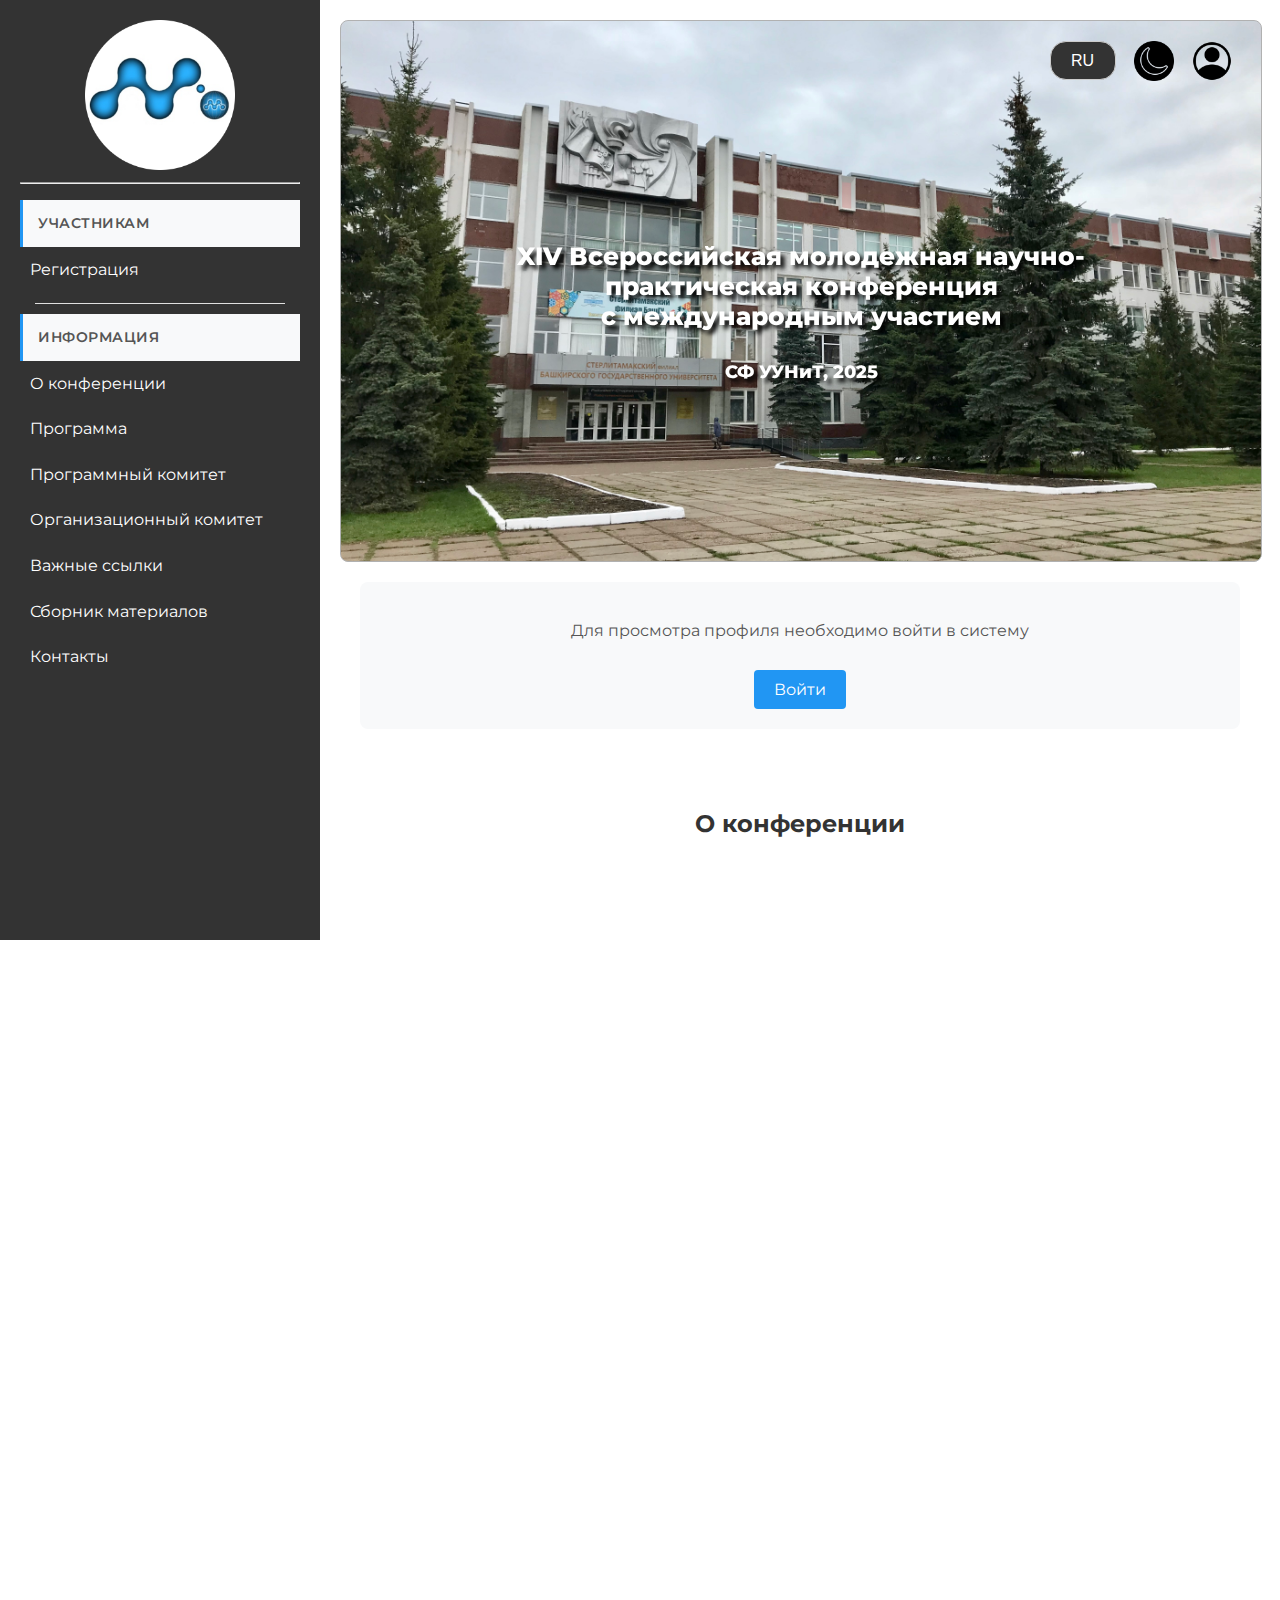
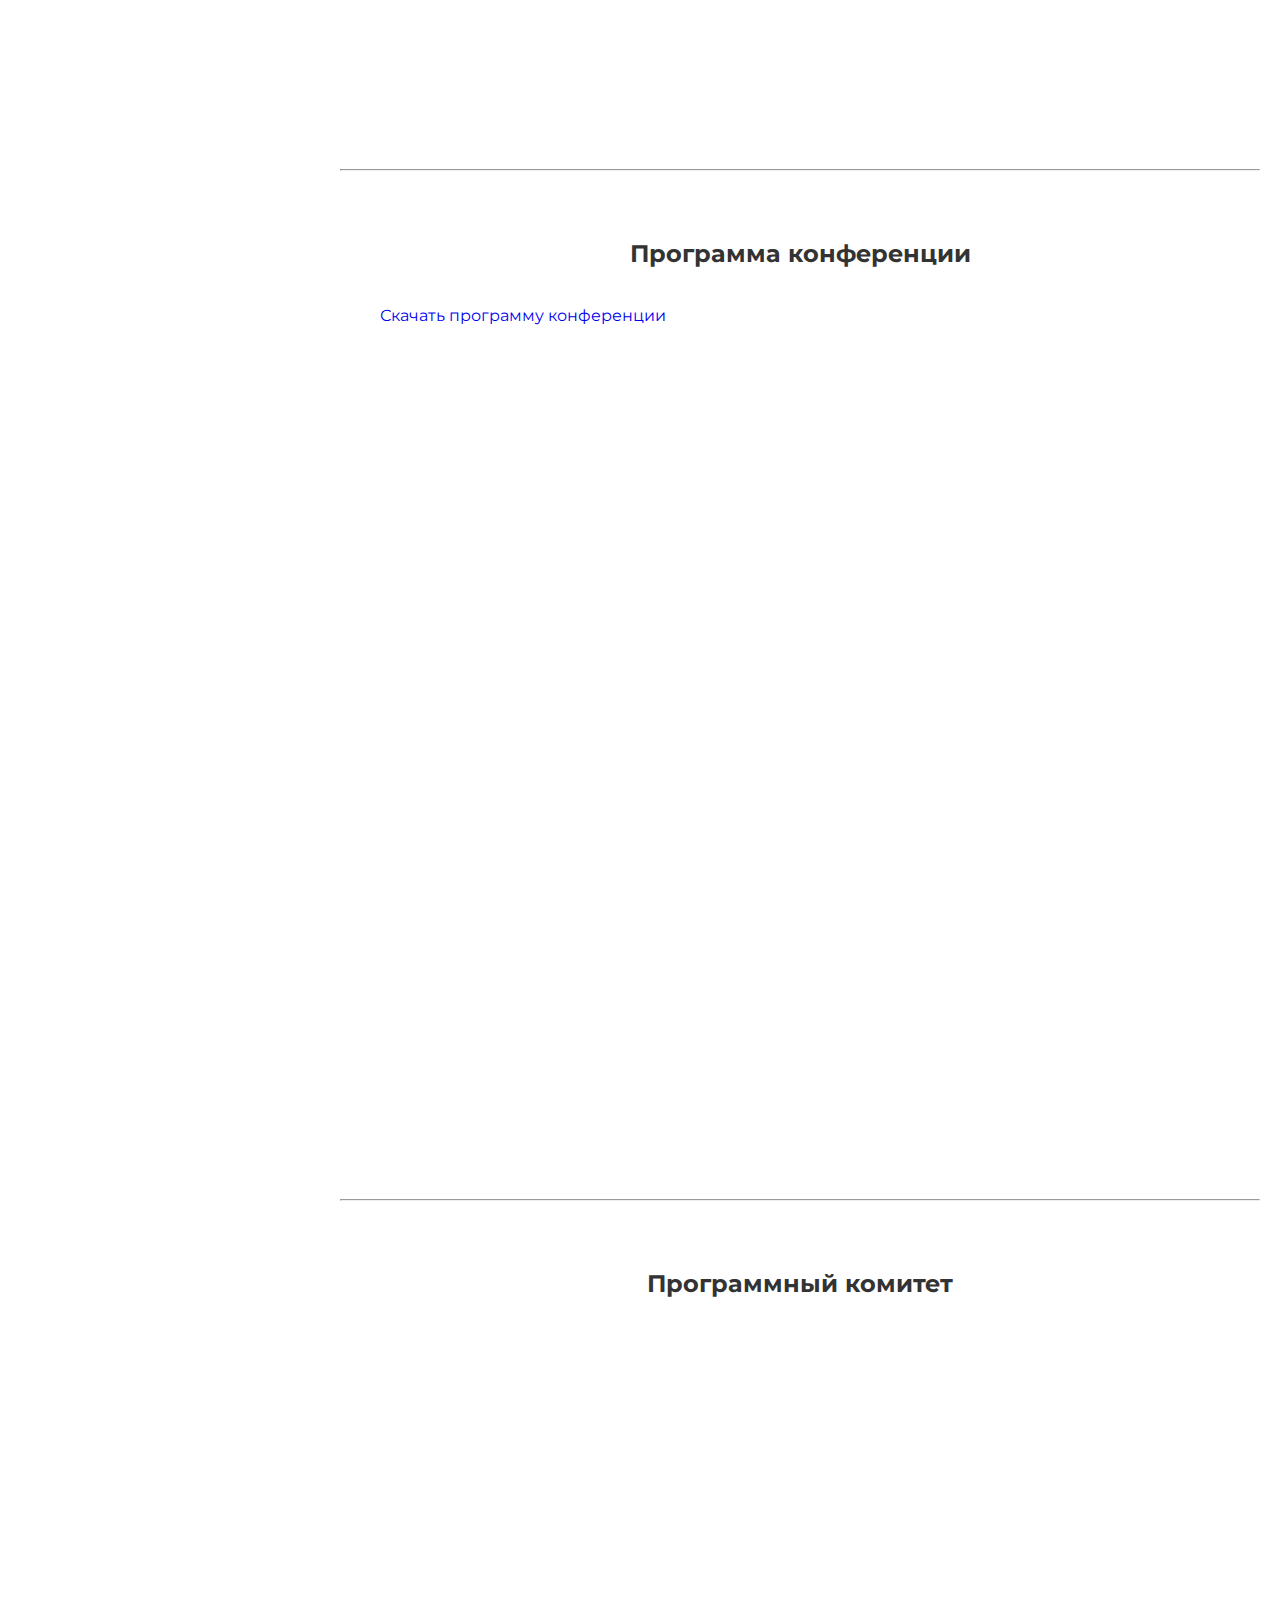
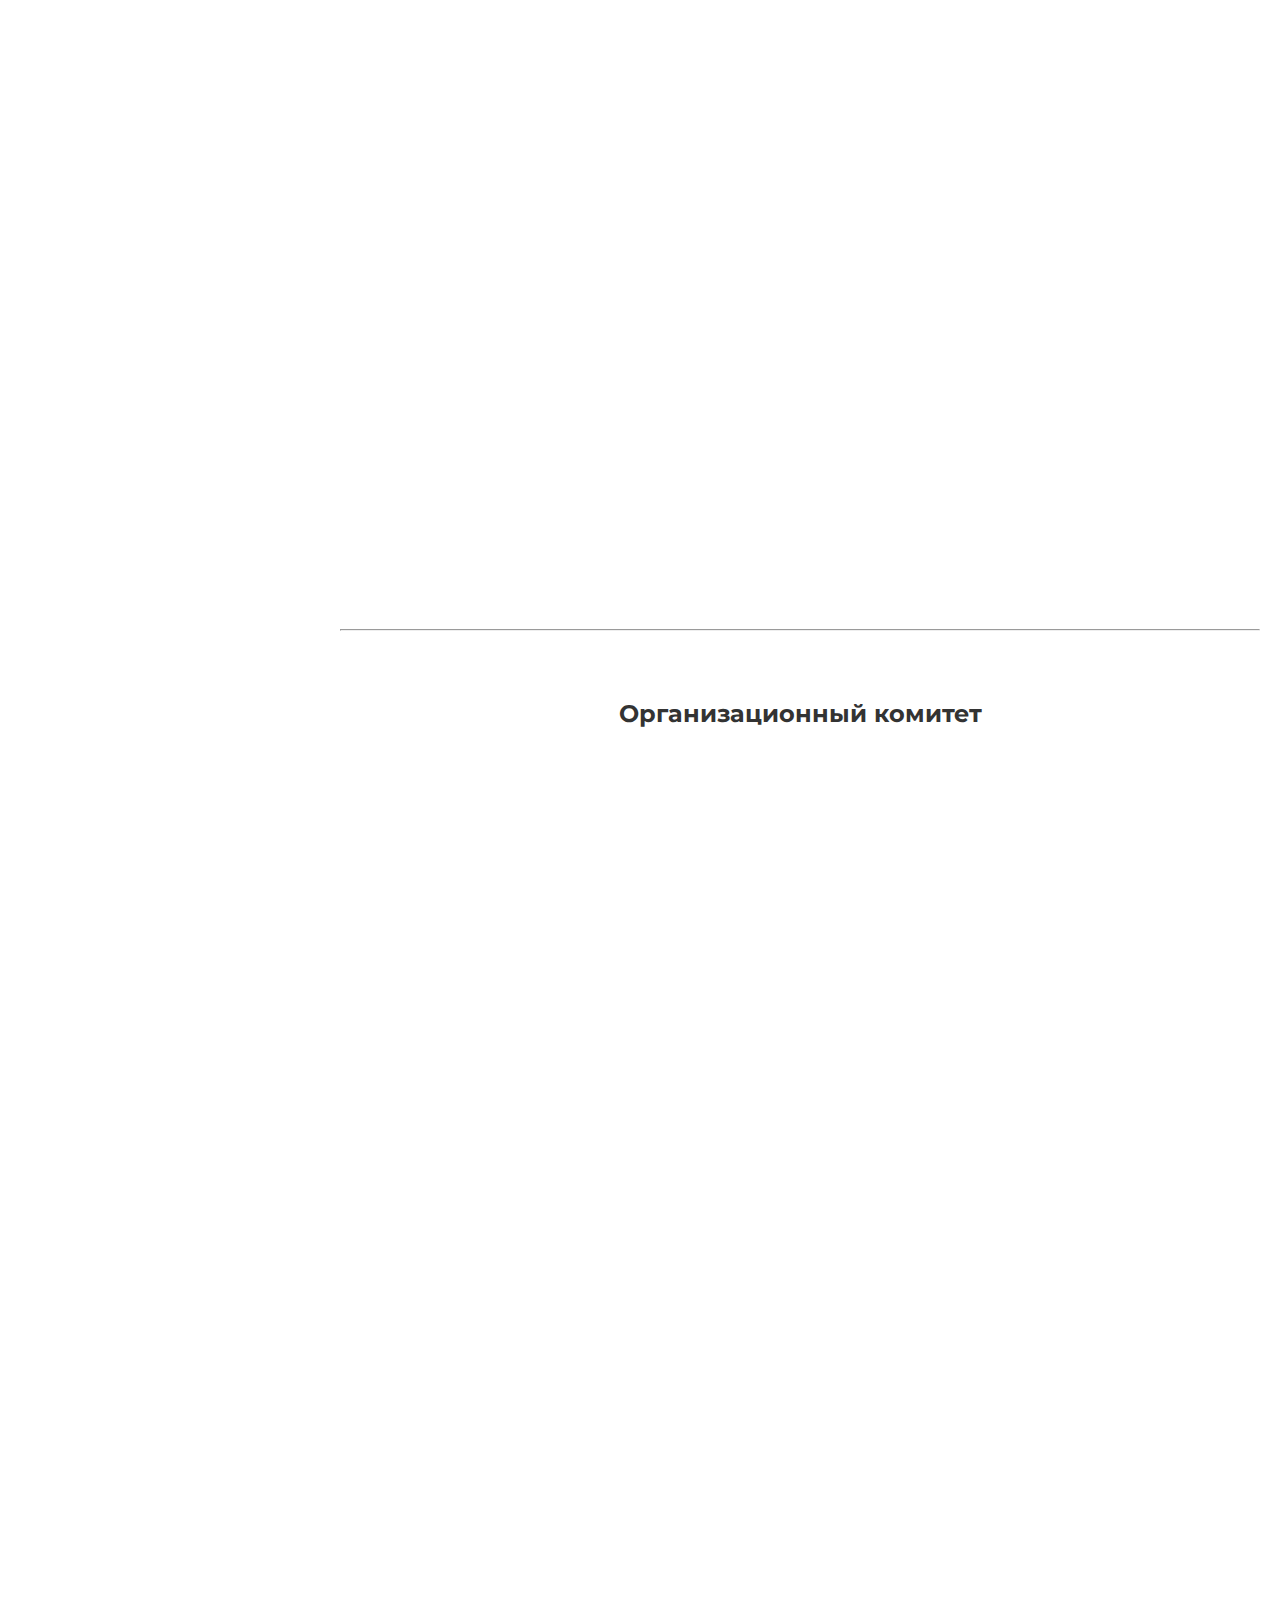
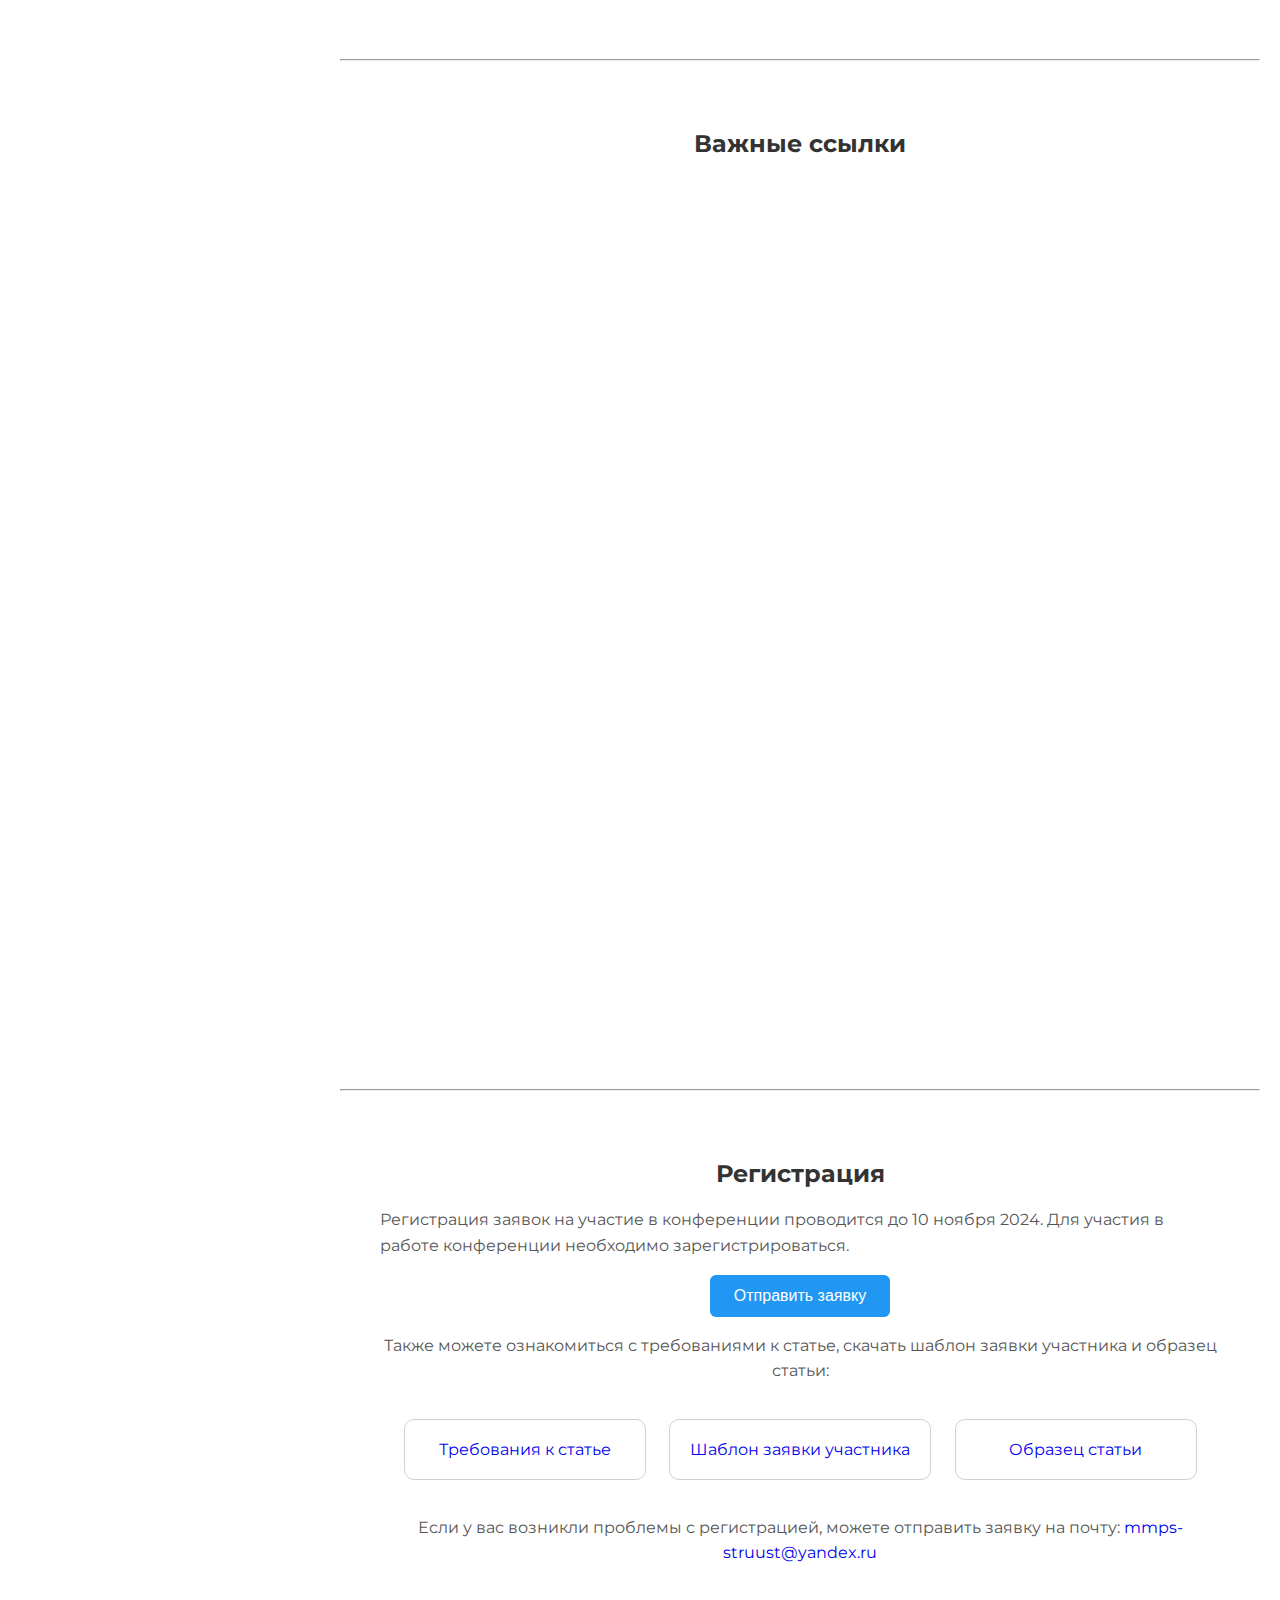
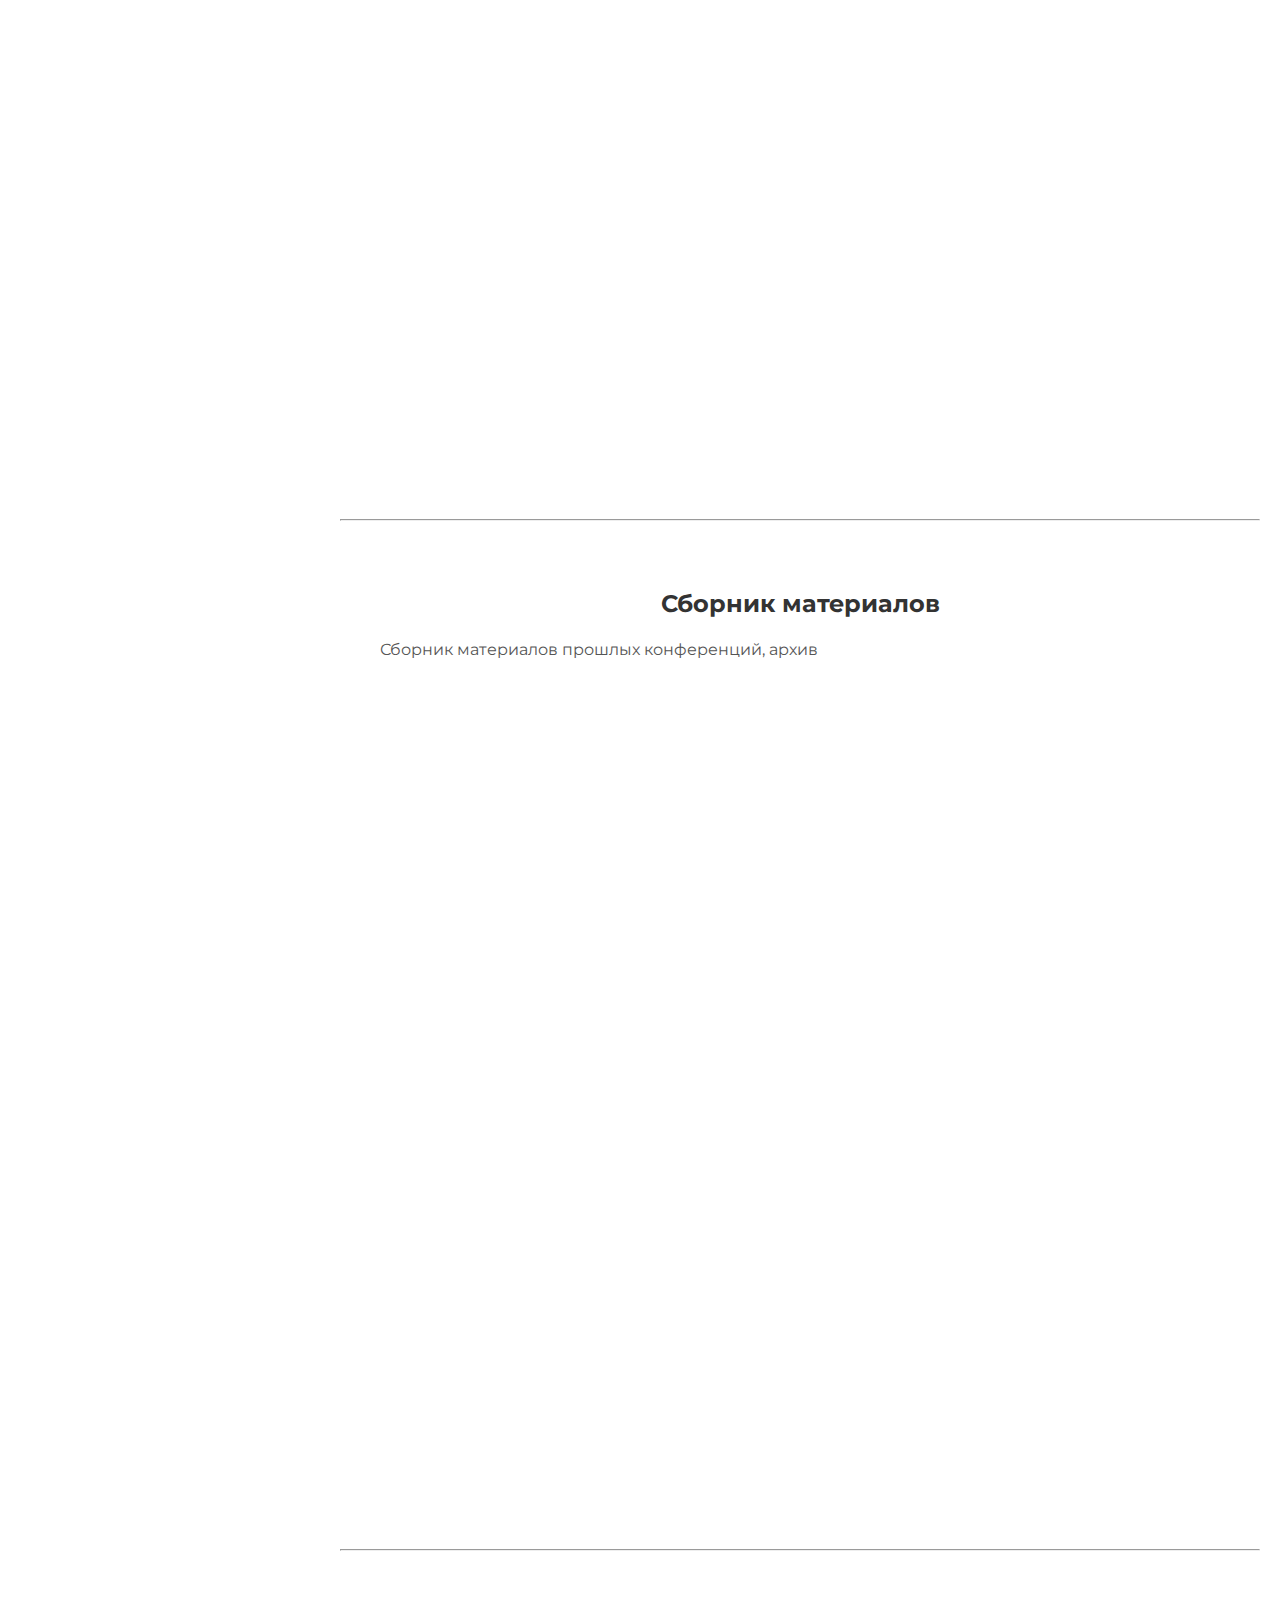
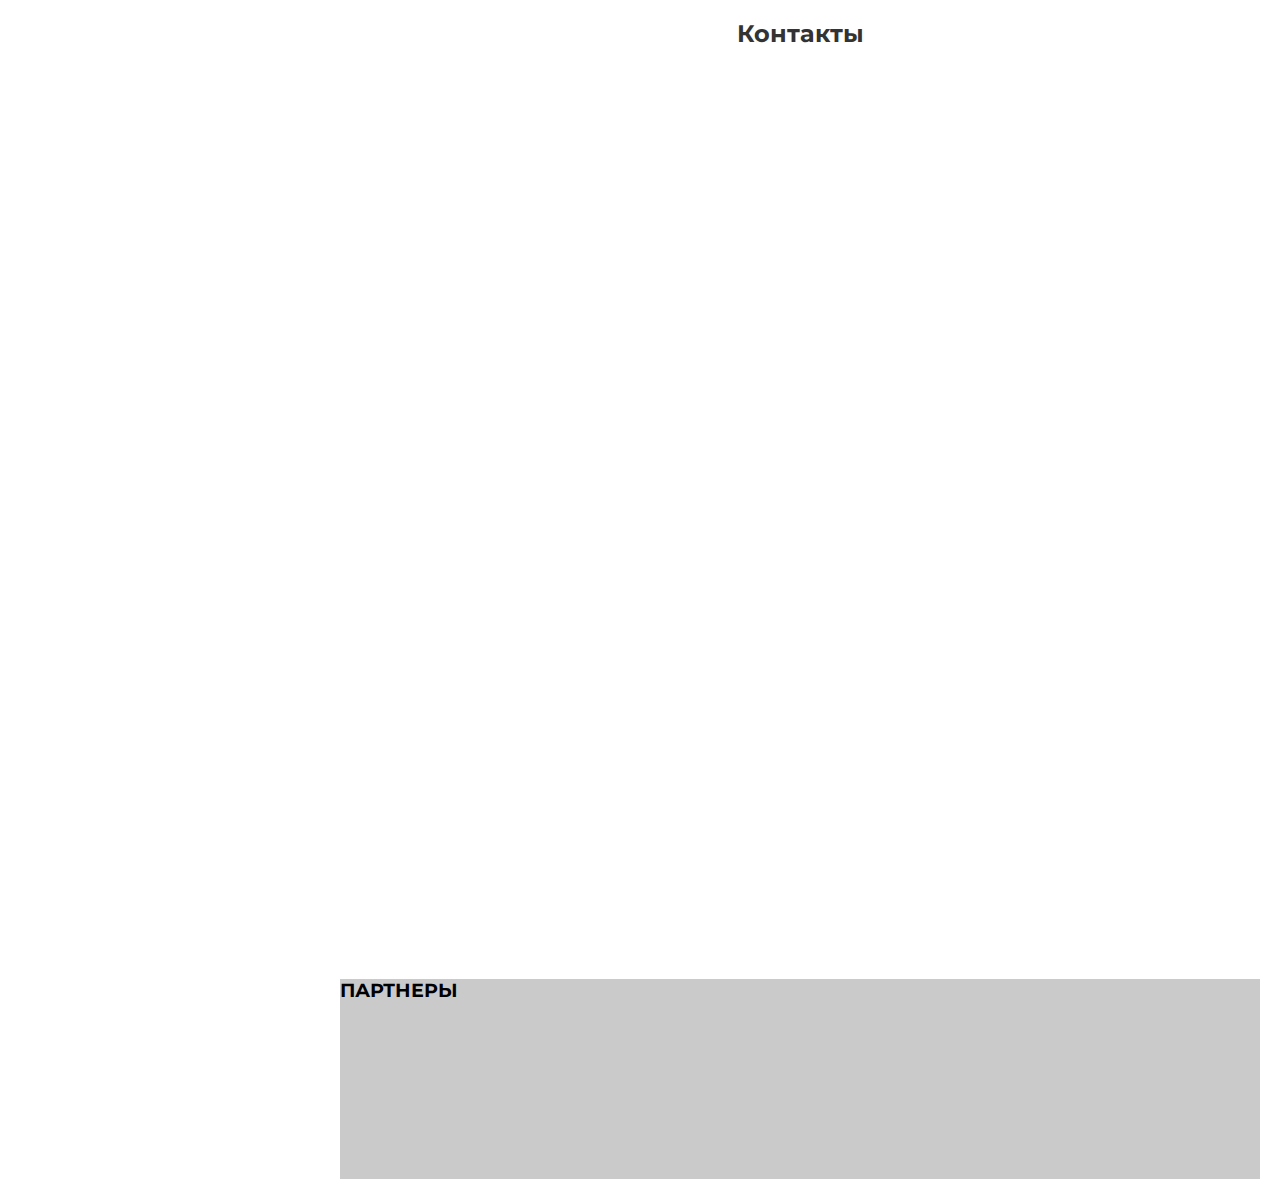
<file: mmps-conference/index.html>
<!DOCTYPE html>
<html lang="ru">
<head>
    <meta charset="UTF-8" />
    <meta name="viewport" content="width=device-width, initial-scale=1" />
    <title>ММПС2025</title>
    <link rel="shortcut icon" href="assets/logo1x1-round-corners.png" type="image/png" />
    <link rel="stylesheet" href="main.css" />
    <style>
        .nav-section-header {
            padding: 12px 15px;
            font-weight: 600;
            color: #555;
            font-size: 0.9em;
            text-transform: uppercase;
            letter-spacing: 0.5px;
            background-color: #f8f9fa;
            margin-top: 10px;
            border-left: 3px solid #2196F3;
        }

        .nav-divider {
            height: 1px;
            background-color: #e0e0e0;
            margin: 10px 15px;
        }

        .sb__nav-ul {
            padding-bottom: 15px;
        }

        .header__account-dropdown-menu {
            display: none;
            position: absolute;
            top: 100%;
            right: 0;
            background: white;
            border: 1px solid #e0e0e0;
            border-radius: 8px;
            box-shadow: 0 4px 12px rgba(0,0,0,0.1);
            z-index: 1000;
            min-width: 200px;
            padding: 8px 0;
            margin-top: 5px;
        }

            .header__account-dropdown-menu ul {
                list-style: none;
                padding: 0;
                margin: 0;
            }

            .header__account-dropdown-menu li {
                padding: 0;
                margin: 0;
            }

            .header__account-dropdown-menu a {
                display: block;
                padding: 10px 20px;
                color: #333;
                text-decoration: none;
                font-size: 14px;
                transition: all 0.2s ease;
            }

                .header__account-dropdown-menu a:hover {
                    background-color: #f5f5f5;
                    color: #000;
                }

        #edit-btn, #save-btn, #cancel-btn {
            padding: 10px 20px;
            border: none;
            border-radius: 6px;
            font-size: 14px;
            font-weight: 500;
            cursor: pointer;
            transition: all 0.2s;
            margin-right: 10px;
            min-width: 120px;
        }

        #edit-btn {
            background-color: #2196F3;
            color: white;
        }

            #edit-btn:hover {
                background-color: #0b7dda;
                transform: translateY(-1px);
                box-shadow: 0 2px 5px rgba(0,0,0,0.1);
            }

        #save-btn {
            background-color: #4CAF50;
            color: white;
        }

            #save-btn:hover {
                background-color: #3e8e41;
                transform: translateY(-1px);
                box-shadow: 0 2px 5px rgba(0,0,0,0.1);
            }

        #cancel-btn {
            background-color: #f5f5f5;
            color: #333;
            border: 1px solid #ddd;
        }

            #cancel-btn:hover {
                background-color: #e0e0e0;
                transform: translateY(-1px);
                box-shadow: 0 2px 5px rgba(0,0,0,0.1);
            }

        .register-button {
            padding: 12px 24px;
            background-color: #2196F3;
            color: white;
            border: none;
            border-radius: 6px;
            font-size: 16px;
            font-weight: 500;
            cursor: pointer;
            transition: all 0.2s;
        }

            .register-button:hover {
                background-color: #0b7dda;
                transform: translateY(-1px);
                box-shadow: 0 4px 8px rgba(0,0,0,0.1);
            }

        .profile {
            margin: 20px;
            padding: 20px;
            background: white;
            border-radius: 8px;
            box-shadow: 0 2px 10px rgba(0,0,0,0.05);
        }

            .profile h2 {
                margin-bottom: 20px;
                color: #333;
            }

            .profile form div {
                margin-bottom: 15px;
            }

            .profile form label {
                font-weight: 600;
                color: #444;
                display: block;
                margin-bottom: 5px;
            }

            .profile form input,
            .profile form textarea {
                font-size: 1em;
                padding: 10px;
                width: 100%;
                max-width: 400px;
                border: 1px solid #ddd;
                border-radius: 4px;
                box-sizing: border-box;
            }

        #profile-file-container {
            display: flex;
            align-items: center;
            margin-top: 10px;
        }

        #profile-file-name {
            margin-right: 15px;
            color: #666;
        }

        #profile-file-input {
            display: none;
        }

        .file-upload-btn {
            padding: 8px 16px;
            background-color: #f5f5f5;
            border: 1px solid #ddd;
            border-radius: 4px;
            cursor: pointer;
            transition: all 0.2s;
        }

            .file-upload-btn:hover {
                background-color: #e0e0e0;
            }

        #profile-status {
            padding: 12px 16px;
            margin-bottom: 20px;
            border-radius: 6px;
            background-color: #f8f9fa;
            font-size: 14px;
            border-left: 4px solid #2196F3;
        }

        .status-approved {
            color: #4CAF50;
            font-weight: 600;
        }

        .status-pending {
            color: #FF9800;
            font-weight: 600;
        }

        .status-rejected {
            color: #f44336;
            font-weight: 600;
        }

        .admin-badge {
            background-color: #d32f2f;
            color: white;
            padding: 3px 8px;
            border-radius: 4px;
            font-size: 12px;
            margin-left: 8px;
        }

        #profile-warning {
            padding: 20px;
            text-align: center;
            color: #666;
            background-color: #f8f9fa;
            border-radius: 8px;
            margin: 20px;
        }

        /* Обновленные стили для админ-панели */
        .users-list, .applications-list, .approved-applications-list {
            margin: 20px;
            padding: 20px;
            background: white;
            border-radius: 8px;
            box-shadow: 0 2px 10px rgba(0,0,0,0.05);
            overflow-x: auto;
            max-width: calc(100vw - 300px);
            box-sizing: border-box;
        }

        #users-container, #applications-container, #approved-applications-container {
            width: 100%;
            overflow-x: auto;
        }

        #users-table, #applications-table, #approved-applications-table {
            width: 100%;
            border-collapse: collapse;
            margin-top: 20px;
            min-width: 800px;
        }

            #users-table th, #users-table td,
            #applications-table th, #applications-table td,
            #approved-applications-table th, #approved-applications-table td {
                padding: 10px 12px;
                text-align: left;
                border-bottom: 1px solid #e0e0e0;
                white-space: nowrap;
                max-width: 250px;
                overflow: hidden;
                text-overflow: ellipsis;
            }

            #users-table th, #applications-table th, #approved-applications-table th {
                background-color: #f8f9fa;
                font-weight: 600;
                color: #555;
                position: sticky;
                top: 0;
            }

            #users-table tr:hover, #applications-table tr:hover, #approved-applications-table tr:hover {
                background-color: #f5f5f5;
            }

        .action-btn {
            padding: 5px 8px;
            margin: 0 2px;
            border: none;
            border-radius: 4px;
            cursor: pointer;
            font-size: 12px;
            white-space: nowrap;
        }

        .approve-btn {
            background-color: #4CAF50;
            color: white;
        }

        .reject-btn {
            background-color: #f44336;
            color: white;
        }

        .view-btn {
            background-color: #2196F3;
            color: white;
        }

        .delete-btn {
            background-color: #ff9800;
            color: white;
        }

        /* Стили для блока подачи заявки */
        .application-section {
            margin: 20px;
            padding: 20px;
            background: white;
            border-radius: 8px;
            box-shadow: 0 2px 10px rgba(0,0,0,0.05);
        }

        .application-form {
            margin-top: 20px;
        }

        .application-file-container {
            display: flex;
            align-items: center;
            margin-bottom: 20px;
        }

        .application-file-name {
            margin-right: 15px;
            color: #666;
        }

        .application-submit-btn {
            padding: 12px 24px;
            background-color: #2196F3;
            color: white;
            border: none;
            border-radius: 6px;
            font-size: 16px;
            font-weight: 500;
            cursor: pointer;
            transition: all 0.2s;
        }

            .application-submit-btn:hover {
                background-color: #0b7dda;
                transform: translateY(-1px);
                box-shadow: 0 4px 8px rgba(0,0,0,0.1);
            }

        /* Адаптивные стили для мобильных устройств */
        @media (max-width: 768px) {
            .users-list, .applications-list, .approved-applications-list {
                margin: 10px;
                padding: 10px;
                max-width: calc(100vw - 40px);
            }

            #users-table, #applications-table, #approved-applications-table {
                min-width: 600px;
            }

                #users-table th, #users-table td,
                #applications-table th, #applications-table td,
                #approved-applications-table th, #approved-applications-table td {
                    padding: 8px 10px;
                    font-size: 0.9em;
                }
        }
    </style>
</head>
<body>
    <div class="wrapper">
        <aside class="sidebar">
            <div class="sb__logo">
                <a href="#header">
                    <img src="assets/logokrug.png" class="sidebar__logo-img" alt="logo" />
                </a>
            </div>
            <hr />
            <ul class="sb__nav-ul">
                <li class="nav-section-header">УЧАСТНИКАМ</li>
                <!-- Для обычных пользователей -->
                <li id="profile-menu-item" style="display:none;">
                    <a href="#profile" class="sb__list-element">Мой профиль</a>
                </li>
                <li id="application-menu-item" style="display:none;">
                    <a href="#application" class="sb__list-element">Подать заявку</a>
                </li>
                <li id="registration-menu-item" style="display:none;">
                    <a href="#registration" class="sb__list-element">Регистрация</a>
                </li>

                <!-- Для админа -->
                <li id="users-list-item" style="display:none;">
                    <a href="#users-list" class="sb__list-element">Список пользователей</a>
                </li>

                <li class="nav-divider"></li>
                <li class="nav-section-header" id="info-section-header">ИНФОРМАЦИЯ</li>
                <li><a href="#about" class="sb__list-element">О конференции</a></li>
                <li><a href="#program" class="sb__list-element">Программа</a></li>
                <li><a href="#progcomittee" class="sb__list-element">Программный комитет</a></li>
                <li><a href="#orgcomittee" class="sb__list-element">Организационный комитет</a></li>
                <li><a href="#implinks" class="sb__list-element">Важные ссылки</a></li>
                <li><a href="#collection" class="sb__list-element">Сборник материалов</a></li>
                <li><a href="#contacts" class="sb__list-element">Контакты</a></li>
                <li id="approved-applications-menu-item" style="display:none;">
                    <a href="#approved-applications" class="sb__list-element">Принятые заявки</a>
                </li>

                <!-- Раздел для администрирования -->
                <li class="nav-divider" id="admin-divider" style="display:none;"></li>
                <li class="nav-section-header" id="admin-section-header" style="display:none;">АДМИНИСТРИРОВАНИЕ</li>
                <li id="applications-list-item" style="display:none;">
                    <a href="#applications-list" class="sb__list-element">Список заявок</a>
                </li>
            </ul>
        </aside>
        <main class="content">
            <header id="header">
                <div class="header__title-block">
                    <h1 class="header__title-text">
                        XIV Всероссийская молодежная научно-практическая конференция <br />с международным участием
                    </h1>
                    <h5 class="header__title-text-3">СФ УУНиТ, 2025</h5>
                </div>
                <div class="header-buttons-block">
                    <div class="header__lang-changer" id="langchanger">
                        <select name="languages" id="langselect">
                            <option value="1">RU</option>
                            <option value="2">EN</option>
                        </select>
                    </div>
                    <div class="header__theme-changer" id="themechanger">
                        <img src="assets/dark.png" alt="dark_theme_btn" />
                    </div>
                    <div class="header__account" id="account" style="position: relative; cursor: pointer;">
                        <img src="assets/account.png" class="header__account-img" alt="accounticon" />
                        <div class="header__account-dropdown-menu" id="header__account-dropdown-menu">
                            <ul id="account-menu-list"></ul>
                        </div>
                    </div>
                </div>
                <script>
                    document.getElementById('account').onclick = function (e) {
                        e.stopPropagation();
                        const dropdownMenu = document.getElementById('header__account-dropdown-menu');
                        dropdownMenu.style.display = dropdownMenu.style.display === 'block' ? 'none' : 'block';
                    };
                    document.addEventListener('click', function () {
                        const dropdownMenu = document.getElementById('header__account-dropdown-menu');
                        dropdownMenu.style.display = 'none';
                    });
                </script>
            </header>

            <!-- Секция профиля (только для обычных пользователей) -->
            <section class="profile" id="profile" style="display:none;">
                <h2>Профиль пользователя</h2>
                <div id="profile-status"></div>
                <form id="profile-form" enctype="multipart/form-data">
                    <div>
                        <label for="profile-name">Имя:</label><br />
                        <span class="profile-text" id="profile-name-text"></span>
                        <input type="text" id="profile-name" name="fullName" style="display:none; width: 300px;" required />
                    </div>
                    <div>
                        <label for="profile-email">Email:</label><br />
                        <span class="profile-text" id="profile-email-text"></span>
                        <input type="email" id="profile-email" name="email" style="display:none; width: 300px;" required />
                    </div>
                    <div>
                        <label for="profile-organization">Организация:</label><br />
                        <span class="profile-text" id="profile-organization-text"></span>
                        <input type="text" id="profile-organization" name="organization" style="display:none; width: 300px;" required />
                    </div>
                    <div>
                        <label for="profile-titleLecture">Статья:</label><br />
                        <span class="profile-text" id="profile-titleLecture-text"></span>
                        <input type="text" id="profile-titleLecture" name="titleLecture" style="display:none; width: 300px;" required />
                    </div>
                    <div>
                        <label>Файл (отчёт, статья и т.п.):</label><br />
                        <div id="profile-file-container">
                            <span id="profile-file-name" class="profile-text"></span>
                            <button type="button" class="file-upload-btn" id="profile-file-btn">Выбрать файл</button>
                            <input type="file" id="profile-file-input" name="file" style="display:none;" />
                        </div>
                    </div>
                    <br />
                    <button type="button" id="edit-btn">Редактировать</button>
                    <button type="submit" id="save-btn" style="display:none;">Сохранить</button>
                    <button type="button" id="cancel-btn" style="display:none;">Отмена</button>
                </form>
            </section>

            <!-- Секция подачи заявки -->
            <section class="application-section" id="application" style="display:none;">
                <h2>Подача заявки</h2>
                <form id="application-form" class="application-form" enctype="multipart/form-data">
                    <div>
                        <label>Файл статьи:</label><br />
                        <div class="application-file-container">
                            <span id="application-file-name" class="application-file-name">Файл не выбран</span>
                            <button type="button" class="file-upload-btn" id="application-file-btn">Выбрать файл</button>
                            <input type="file" id="application-file-input" name="file" style="display:none;" required />
                        </div>
                    </div>
                    <button type="submit" class="application-submit-btn">Отправить заявку</button>
                </form>
            </section>

            <!-- Секция списка пользователей (только для админа) -->
            <section class="users-list" id="users-list" style="display:none;">
                <h2>Список пользователей</h2>
                <div id="users-container">
                    <table id="users-table">
                        <thead>
                            <tr>
                                <th>ID</th>
                                <th>Имя</th>
                                <th>Email</th>
                                <th>Организация</th>
                                <th>Статус</th>
                                <th>Роль</th>
                                <th>Действия</th>
                            </tr>
                        </thead>
                        <tbody id="users-table-body">
                            <!-- Пользователи будут загружаться сюда динамически -->
                        </tbody>
                    </table>
                </div>
            </section>

            <!-- Секция списка заявок (только для админа) -->
            <section class="applications-list" id="applications-list" style="display:none;">
                <h2>Список заявок</h2>
                <div id="applications-container">
                    <table id="applications-table">
                        <thead>
                            <tr>
                                <th>ID</th>
                                <th>Имя</th>
                                <th>Email</th>
                                <th>Организация</th>
                                <th>Статья</th>
                                <th>Статус</th>
                                <th>Действия</th>
                            </tr>
                        </thead>
                        <tbody id="applications-table-body">
                            <!-- Заявки будут загружаться сюда динамически -->
                        </tbody>
                    </table>
                </div>
            </section>

            <!-- Секция принятых заявок (для авторизованных пользователей) -->
            <section class="approved-applications-list" id="approved-applications" style="display:none;">
                <h2>Принятые заявки</h2>
                <div id="approved-applications-container">
                    <table id="approved-applications-table">
                        <thead>
                            <tr>
                                <th>ID</th>
                                <th>Имя</th>
                                <th>Email</th>
                                <th>Организация</th>
                                <th>Статья</th>
                                <th>Статус</th>
                            </tr>
                        </thead>
                        <tbody id="approved-applications-table-body">
                            <!-- Принятые заявки будут загружаться сюда динамически -->
                        </tbody>
                    </table>
                </div>
            </section>

            <!-- Остальные секции без изменений -->
            <section class="about" id="about">
                <h2>О конференции</h2>
            </section>

            <hr />

            <section class="program" id="program">
                <h2>Программа конференции</h2>
                <br>
                <a href="documents/Program.pdf" download="Program.pdf" target="_blank">Скачать программу конференции</a>
            </section>

            <hr />

            <section class="progcomittee" id="progcomittee">
                <h2>Программный комитет</h2>
            </section>

            <hr />

            <section class="orgcomittee" id="orgcomittee">
                <h2>Организационный комитет</h2>
            </section>

            <hr />

            <section class="implinks" id="implinks">
                <h2>Важные ссылки</h2>
            </section>

            <hr />

            <section class="registration" id="registration">
                <h2>Регистрация</h2>
                <p>
                    Регистрация заявок на участие в конференции проводится до 10 ноября 2024.
                    Для участия в работе конференции необходимо зарегистрироваться.
                </p>
                <div class="regist-block">
                    <a href="pages/registration.html" target="_blank">
                        <div class="button-container">
                            <button class="register-button">Отправить заявку</button>
                        </div>
                    </a>
                </div>
                <p style="text-align: center;">
                    Также можете ознакомиться с требованиями к статье, скачать шаблон заявки участника и образец статьи:
                </p>
                <br />
                <div style="display: flex; justify-content: space-evenly;">
                    <div class="links-card">
                        <a href="documents/Program.pdf" download="Program.pdf" target="_blank">Требования к статье</a>
                        <br />
                    </div>
                    <div class="links-card">
                        <a href="documents/Program.pdf" download="Program.pdf" target="_blank">Шаблон заявки участника</a>
                        <br />
                    </div>
                    <div class="links-card">
                        <a href="documents/Program.pdf" download="Program.pdf" target="_blank">Образец статьи</a>
                        <br />
                    </div>
                </div>
                <br />
                <p style="text-align: center;">
                    Если у вас возникли проблемы с регистрацией, можете отправить заявку на почту:
                    <a href="mailto:mmps-struust@yandex.ru">mmps-struust@yandex.ru</a>
                </p>
            </section>

            <hr />

            <section class="collection" id="collection">
                <h2>Сборник материалов</h2>
                <p>Сборник материалов прошлых конференций, архив</p>
            </section>

            <hr />

            <section class="contacts" id="contacts">
                <h2>Контакты</h2>
            </section>

            <footer>
                <h3>ПАРТНЕРЫ</h3>
            </footer>
        </main>
    </div>

    <script>
        const token = localStorage.getItem('jwtToken');
        const profileSection = document.getElementById('profile');
        const editBtn = document.getElementById('edit-btn');
        const saveBtn = document.getElementById('save-btn');
        const cancelBtn = document.getElementById('cancel-btn');

        const fileNameSpan = document.getElementById('profile-file-name');
        const fileInput = document.getElementById('profile-file-input');
        const fileUploadBtn = document.getElementById('profile-file-btn');

        const warningMessage = document.createElement('div');
        warningMessage.id = 'profile-warning';
        warningMessage.innerHTML = `
                                <p>Для просмотра профиля необходимо войти в систему</p>
                                <a href="pages/signIn.html" style="
                                    display: inline-block;
                                    margin-top: 10px;
                                    padding: 10px 20px;
                                    background-color: #2196F3;
                                    color: white;
                                    text-decoration: none;
                                    border-radius: 4px;
                                    transition: background-color 0.2s;
                                ">Войти</a>
                            `;

        let currentProfileData = {};

        if (!token) {
            profileSection.style.display = 'none';
            profileSection.parentNode.insertBefore(warningMessage, profileSection);
        } else {
            warningMessage.style.display = 'none';
            loadProfileData();
        }

        function updateAccountMenu() {
            const token = localStorage.getItem('jwtToken');
            const userRole = localStorage.getItem('userRole');
            const isAdmin = userRole === 'admin';

            // Управление отображением пунктов меню
            document.getElementById('profile-menu-item').style.display = (token && !isAdmin) ? 'list-item' : 'none';
            document.getElementById('application-menu-item').style.display = (token && !isAdmin) ? 'list-item' : 'none';
            document.getElementById('registration-menu-item').style.display = !token ? 'list-item' : 'none';
            document.getElementById('users-list-item').style.display = isAdmin ? 'list-item' : 'none';
            document.getElementById('admin-divider').style.display = isAdmin ? 'block' : 'none';
            document.getElementById('admin-section-header').style.display = isAdmin ? 'block' : 'none';
            document.getElementById('applications-list-item').style.display = isAdmin ? 'list-item' : 'none';
            document.getElementById('approved-applications-menu-item').style.display = (token && !isAdmin) ? 'list-item' : 'none';

            // Переименовываем раздел "Информация" для админа
            document.getElementById('info-section-header').textContent = isAdmin ? 'АДМИНИСТРИРОВАНИЕ' : 'ИНФОРМАЦИЯ';

            // Обновление выпадающего меню
            const menuList = document.getElementById('account-menu-list');
            menuList.innerHTML = '';

            if (token) {
                if (isAdmin) {
                    menuList.innerHTML = `
                                <li><a href="#users-list" class="account-menu-link">Список пользователей</a></li>
                                <li><a href="#applications-list" class="account-menu-link">Список заявок</a></li>
                                <li><a href="#" class="account-menu-link" onclick="logout()">Выход</a></li>
                            `;
                } else {
                    menuList.innerHTML = `
                                <li><a href="#profile" class="account-menu-link">Профиль</a></li>
                                <li><a href="#application" class="account-menu-link">Заявка</a></li>
                                <li><a href="#" class="account-menu-link" onclick="logout()">Выход</a></li>
                            `;
                }
            } else {
                menuList.innerHTML = `
                            <li><a href="pages/signIn.html" class="account-menu-link">Вход</a></li>
                            <li><a href="pages/registration.html" class="account-menu-link">Регистрация</a></li>
                        `;
            }
        }

        async function loadProfileData() {
            try {
                const response = await fetch('https://localhost:7092/api/auth/profile', {
                    headers: {
                        'Authorization': `Bearer ${token}`
                    }
                });

                if (response.status === 401) {
                    logout();
                    return;
                }

                if (!response.ok) {
                    const errorText = await response.text();
                    throw new Error(`HTTP error! status: ${response.status}, message: ${errorText}`);
                }

                const data = await response.json();
                currentProfileData = {
                    fullName: data.fullName || '',
                    email: data.email || '',
                    organization: data.organization || '',
                    titleLecture: data.titleLecture || '',
                    fileName: data.fileName || '',
                    isApproved: data.isApproved,
                    role: data.role || 'user'
                };

                fillProfileView(currentProfileData);

                if (currentProfileData.role !== 'admin') {
                    profileSection.style.display = 'block';
                    document.getElementById('application').style.display = 'block';
                }

                toggleEditView(false);
                updateAccountMenu();

                // Если пользователь - админ, загружаем списки
                if (currentProfileData.role === 'admin') {
                    loadUsers();
                    loadApplications();
                } else if (token) {
                    loadApprovedApplications();
                }
            } catch (err) {
                alert('Не удалось загрузить профиль. Попробуйте позже.');
                profileSection.style.display = 'none';
                warningMessage.style.display = 'block';
            }
        }

        function fillProfileView(data) {
            document.getElementById('profile-name-text').textContent = data.fullName || '';
            document.getElementById('profile-email-text').textContent = data.email || '';
            document.getElementById('profile-organization-text').textContent = data.organization || '';
            document.getElementById('profile-titleLecture-text').textContent = data.titleLecture || '';

            fileNameSpan.textContent = data.fileName || 'Файл не выбран';

            document.getElementById('profile-name').value = data.fullName || '';
            document.getElementById('profile-email').value = data.email || '';
            document.getElementById('profile-organization').value = data.organization || '';
            document.getElementById('profile-titleLecture').value = data.titleLecture || '';

            const statusElement = document.getElementById('profile-status');
            const statusText = data.isApproved === true ?
                '<span class="status-approved">Подтверждён</span>' :
                data.isApproved === false ?
                    '<span class="status-rejected">Отклонён</span>' :
                    '<span class="status-pending">На рассмотрении</span>';

            statusElement.innerHTML = `Статус: ${statusText}`;

            selectedFile = null;
            fileInput.value = null;
        }

        // Загрузка списка пользователей (для админа)
        async function loadUsers() {
            try {
                const response = await fetch('https://localhost:7092/api/admin/users', {
                    headers: {
                        'Authorization': `Bearer ${token}`
                    }
                });

                if (response.status === 401) {
                    logout();
                    return;
                }

                if (!response.ok) {
                    throw new Error('Ошибка при загрузке пользователей');
                }

                const users = await response.json();
                const tableBody = document.getElementById('users-table-body');
                tableBody.innerHTML = '';

                users.forEach(user => {
                    const row = document.createElement('tr');

                    const statusClass = user.isApproved ? 'status-approved' :
                        (user.isApproved === false ? 'status-rejected' : 'status-pending');
                    const statusText = user.isApproved ? 'Подтвержден' :
                        (user.isApproved === false ? 'Отклонен' : 'На рассмотрении');

                    const roleText = user.role === 'admin' ?
                        '<span style="color: #d32f2f; font-weight: bold;">Администратор</span>' :
                        'Пользователь';

                    row.innerHTML = `
                                <td>${user.fullName || '-'}</td>
                                <td>${user.email || '-'}</td>
                                <td>${user.organization || '-'}</td>
                                <td class="${statusClass}">${statusText}</td>
                                <td>${roleText}</td>
                                <td>
                                    ${user.role !== 'admin' ? `
                                        <button class="action-btn delete-btn" onclick="deleteUser('${user.email}')">
                                            Удалить
                                        </button>
                                    ` : ''}
                                </td>
                            `;
                    tableBody.appendChild(row);
                });

                document.getElementById('users-list').style.display = 'block';
            } catch (error) {
                console.error('Ошибка:', error);
                alert('Не удалось загрузить список пользователей');
            }
        }

        // Загрузка списка заявок (для админа)
        async function loadApplications() {
            try {
                const response = await fetch('https://localhost:7092/api/admin/applications', {
                    headers: {
                        'Authorization': `Bearer ${token}`
                    }
                });

                if (response.status === 401) {
                    logout();
                    return;
                }

                if (!response.ok) {
                    throw new Error('Ошибка при загрузке заявок');
                }

                const applications = await response.json();
                const tableBody = document.getElementById('applications-table-body');
                tableBody.innerHTML = '';

                applications.forEach(app => {
                    const row = document.createElement('tr');

                    const statusClass = app.isApproved ? 'status-approved' :
                        (app.isApproved === false ? 'status-rejected' : 'status-pending');
                    const statusText = app.isApproved ? 'Подтверждена' :
                        (app.isApproved === false ? 'Отклонена' : 'На рассмотрении');

                    row.innerHTML = `
                                <td>${app.email || '-'}</td>
                                <td>${app.fullName || '-'}</td>
                                <td>${app.email || '-'}</td>
                                <td>${app.organization || '-'}</td>
                                <td>${app.titleLecture || '-'}</td>
                                <td class="${statusClass}">${statusText}</td>
                                <td>
                                    ${app.isApproved === null ?
                            `<button class="action-btn approve-btn" onclick="updateApplicationStatus('${app.email}', true)">
                                        Принять
                                     </button>
                                     <button class="action-btn reject-btn" onclick="updateApplicationStatus('${app.email}', false)">
                                        Отклонить
                                     </button>` :
                            ''}
                                    <button class="action-btn delete-btn" onclick="deleteParticipant('${app.email}')">
                                        Удалить
                                    </button>
                                </td>
                            `;
                    tableBody.appendChild(row);
                });

                document.getElementById('applications-list').style.display = 'block';
            } catch (error) {
                console.error('Ошибка:', error);
                alert('Не удалось загрузить список заявок');
            }
        }

        // Загрузка списка принятых заявок (для пользователей)
        async function loadApprovedApplications() {
            try {
                const response = await fetch('https://localhost:7092/api/auth/applications/approved', {
                    headers: {
                        'Authorization': `Bearer ${token}`
                    }
                });

                if (response.status === 401) {
                    logout();
                    return;
                }

                if (!response.ok) {
                    throw new Error('Ошибка при загрузке заявок');
                }

                const applications = await response.json();
                const tableBody = document.getElementById('approved-applications-table-body');
                tableBody.innerHTML = '';

                applications.forEach(app => {
                    const row = document.createElement('tr');

                    const statusClass = app.isApproved ? 'status-approved' :
                        (app.isApproved === false ? 'status-rejected' : 'status-pending');
                    const statusText = app.isApproved ? 'Подтверждена' :
                        (app.isApproved === false ? 'Отклонена' : 'На рассмотрении');

                    row.innerHTML = `
                                <td>${app.email || '-'}</td>
                                <td>${app.fullName || '-'}</td>
                                <td>${app.email || '-'}</td>
                                <td>${app.organization || '-'}</td>
                                <td>${app.titleLecture || '-'}</td>
                                <td class="${statusClass}">${statusText}</td>
                            `;
                    tableBody.appendChild(row);
                });

                document.getElementById('approved-applications').style.display = 'block';
            } catch (error) {
                console.error('Ошибка:', error);
                alert('Не удалось загрузить список заявок');
            }
        }

        // Удаление пользователя (для админа)
        function deleteUser(email) {
            if (!confirm(`Вы уверены, что хотите удалить пользователя ${email}?`)) {
                return;
            }

            // Реализация удаления пользователя
            fetch(`https://localhost:7092/api/admin/users/${encodeURIComponent(email)}`, {
                method: 'DELETE',
                headers: {
                    'Authorization': `Bearer ${token}`
                }
            })
                .then(response => {
                    if (!response.ok) throw new Error('Ошибка удаления');
                    alert('Пользователь успешно удален');
                    loadUsers();
                })
                .catch(error => {
                    console.error('Ошибка:', error);
                    alert('Не удалось удалить пользователя');
                });
        }

        let editing = false;
        let selectedFile = null;

        editBtn.addEventListener('click', () => {
            toggleEditView(true);
        });

        cancelBtn.addEventListener('click', () => {
            toggleEditView(false);
            fillProfileView(currentProfileData);
            selectedFile = null;
            fileInput.value = null;
        });

        fileUploadBtn.addEventListener('click', () => {
            fileInput.click();
        });

        fileInput.addEventListener('change', (e) => {
            if (e.target.files.length > 0) {
                selectedFile = e.target.files[0];
                fileNameSpan.textContent = selectedFile.name;
            } else {
                selectedFile = null;
                fileNameSpan.textContent = currentProfileData.fileName || 'Файл не выбран';
            }
        });

        function toggleEditView(enable) {
            editing = enable;

            ['profile-name', 'profile-email', 'profile-organization', 'profile-titleLecture'].forEach(id => {
                document.getElementById(id).style.display = enable ? 'inline-block' : 'none';
                document.getElementById(id + '-text').style.display = enable ? 'none' : 'inline-block';
            });

            fileInput.style.display = 'none'; // Всегда скрываем input type="file"
            fileUploadBtn.style.display = enable ? 'inline-block' : 'none';

            editBtn.style.display = enable ? 'none' : 'inline-block';
            saveBtn.style.display = enable ? 'inline-block' : 'none';
            cancelBtn.style.display = enable ? 'inline-block' : 'none';
        }

        document.getElementById('profile-form').addEventListener('submit', async (e) => {
            e.preventDefault();

            const formData = new FormData();

            const fullName = document.getElementById('profile-name').value.trim();
            const email = document.getElementById('profile-email').value.trim();
            const organization = document.getElementById('profile-organization').value.trim();
            const titleLecture = document.getElementById('profile-titleLecture').value.trim();

            if (!fullName || !email || !organization || !titleLecture) {
                alert('Пожалуйста, заполните все поля.');
                return;
            }

            formData.append('fullName', fullName);
            formData.append('email', email);
            formData.append('organization', organization);
            formData.append('titleLecture', titleLecture);
            if (selectedFile) formData.append('file', selectedFile);

            try {
                const response = await fetch('https://localhost:7092/api/auth/profile', {
                    method: 'PUT',
                    headers: {
                        'Authorization': `Bearer ${token}`
                    },
                    body: formData
                });

                if (response.status === 401) {
                    logout();
                    return;
                }

                if (!response.ok) {
                    const errorText = await response.text();
                    throw new Error(`HTTP error! status: ${response.status}, message: ${errorText}`);
                }

                const updatedData = await response.json();

                currentProfileData = {
                    fullName: updatedData.fullName || fullName,
                    email: updatedData.email || email,
                    organization: updatedData.organization || organization,
                    titleLecture: updatedData.titleLecture || titleLecture,
                    fileName: updatedData.fileName || (selectedFile ? selectedFile.name : currentProfileData.fileName),
                    isApproved: updatedData.isApproved || currentProfileData.isApproved,
                    role: updatedData.role || currentProfileData.role
                };

                fillProfileView(currentProfileData);
                toggleEditView(false);
                alert('Профиль успешно обновлён.');
            } catch (err) {
                alert('Ошибка при обновлении профиля. Попробуйте позже.');
            }
        });

        // Обработчик для формы подачи заявки
        document.getElementById('application-form').addEventListener('submit', async (e) => {
            e.preventDefault();

            const fileInput = document.getElementById('application-file-input');
            if (fileInput.files.length === 0) {
                alert('Пожалуйста, выберите файл статьи');
                return;
            }

            const formData = new FormData();
            formData.append('file', fileInput.files[0]);

            try {
                const response = await fetch('https://localhost:7092/api/applications', {
                    method: 'POST',
                    headers: {
                        'Authorization': `Bearer ${token}`
                    },
                    body: formData
                });

                if (response.status === 401) {
                    logout();
                    return;
                }

                if (!response.ok) {
                    const errorText = await response.text();
                    throw new Error(`HTTP error! status: ${response.status}, message: ${errorText}`);
                }

                alert('Заявка успешно отправлена на рассмотрение');
                loadProfileData(); // Обновляем данные профиля
            } catch (err) {
                alert('Ошибка при отправке заявки. Попробуйте позже.');
            }
        });

        // Обработчик для кнопки выбора файла в форме заявки
        document.getElementById('application-file-btn').addEventListener('click', () => {
            document.getElementById('application-file-input').click();
        });

        document.getElementById('application-file-input').addEventListener('change', (e) => {
            if (e.target.files.length > 0) {
                document.getElementById('application-file-name').textContent = e.target.files[0].name;
            } else {
                document.getElementById('application-file-name').textContent = 'Файл не выбран';
            }
        });

        // Обновление статуса заявки
        async function updateApplicationStatus(email, isApproved) {
            if (!confirm(`Вы уверены, что хотите ${isApproved ? 'принять' : 'отклонить'} эту заявку?`)) {
                return;
            }

            try {
                const response = await fetch(`https://localhost:7092/api/admin/applications/${encodeURIComponent(email)}/status`, {
                    method: 'PUT',
                    headers: {
                        'Authorization': `Bearer ${token}`,
                        'Content-Type': 'application/json'
                    },
                    body: JSON.stringify({ isApproved })
                });

                if (response.status === 401) {
                    logout();
                    return;
                }

                if (!response.ok) {
                    throw new Error('Ошибка при обновлении статуса');
                }

                alert('Статус заявки успешно обновлен');
                loadApplications();
            } catch (error) {
                console.error('Ошибка:', error);
                alert('Не удалось обновить статус заявки');
            }
        }

        function deleteParticipant(email) {
            if (!confirm(`Вы уверены, что хотите удалить участника ${email}?`)) {
                return;
            }

            fetch(`https://localhost:7092/api/admin/applications/${encodeURIComponent(email)}`, {
                method: 'DELETE',
                headers: {
                    'Authorization': `Bearer ${token}`
                }
            })
                .then(response => {
                    if (!response.ok) throw new Error('Ошибка удаления');
                    alert('Участник успешно удален');
                    loadApplications();
                })
                .catch(error => {
                    console.error('Ошибка:', error);
                    alert('Не удалось удалить участника');
                });
        }

        function logout() {
            localStorage.removeItem('jwtToken');
            localStorage.removeItem('userRole');
            updateAccountMenu();
            location.href = 'index.html';
        }

        // Обработчик изменения хэша в URL для отображения нужной секции
        window.addEventListener('hashchange', function () {
            const userRole = localStorage.getItem('userRole');
            const token = localStorage.getItem('jwtToken');

            if (window.location.hash === '#users-list' && userRole === 'admin') {
                document.getElementById('users-list').style.display = 'block';
                loadUsers();
            }
            else if (window.location.hash === '#applications-list' && userRole === 'admin') {
                document.getElementById('applications-list').style.display = 'block';
                loadApplications();
            }
            else if (window.location.hash === '#profile' && userRole !== 'admin') {
                document.getElementById('profile').style.display = 'block';
            }
            else if (window.location.hash === '#application' && userRole !== 'admin') {
                document.getElementById('application').style.display = 'block';
            }
            else if (window.location.hash === '#approved-applications' && token && userRole !== 'admin') {
                document.getElementById('approved-applications').style.display = 'block';
                loadApprovedApplications();
            }
        });

        document.addEventListener('DOMContentLoaded', updateAccountMenu);
    </script>
</body>
</html>
</file>
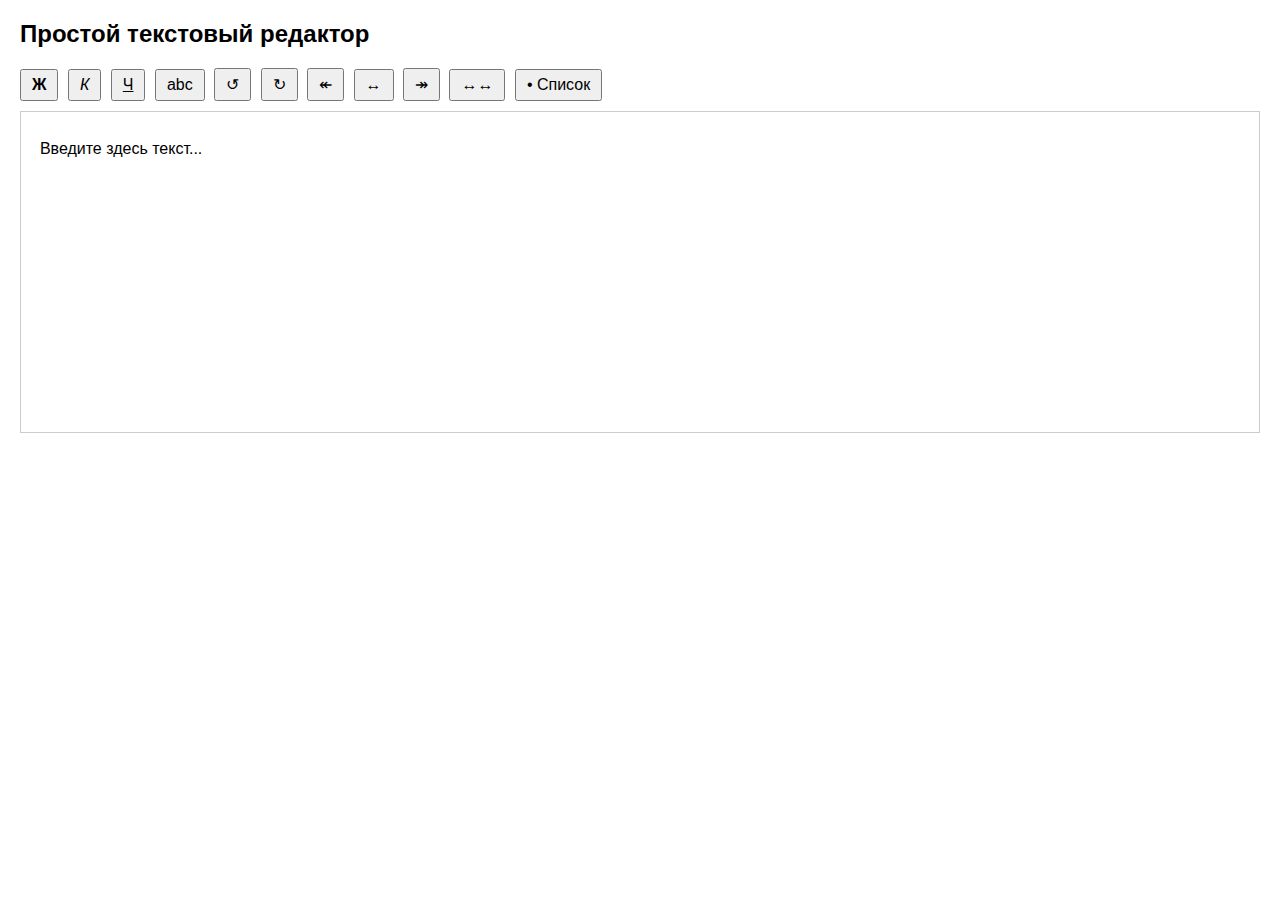
<file: mmps-conference/admin/text-redactor.html>
<!DOCTYPE html>
<html lang="ru">
<head>
<meta charset="UTF-8" />
<meta name="viewport" content="width=device-width, initial-scale=1" />
<title>Простой текстовый редактор</title>
<style>
  body {
    font-family: Arial, sans-serif;
    margin: 20px;
  }
  #toolbar {
    margin-bottom: 10px;
  }
  #toolbar button {
    font-size: 16px;
    padding: 5px 10px;
    margin-right: 5px;
    cursor: pointer;
  }
  #editor {
    border: 1px solid #ccc;
    min-height: 300px;
    padding: 10px;
    font-size: 16px;
    outline: none;
    white-space: pre-wrap;
  }
</style>
</head>
<body>

<h2>Простой текстовый редактор</h2>

<div id="toolbar">
  <button type="button" onclick="formatText('bold')" title="Жирный (Ctrl+B)"><b>Ж</b></button>
  <button type="button" onclick="formatText('italic')" title="Курсив (Ctrl+I)"><i>К</i></button>
  <button type="button" onclick="formatText('underline')" title="Подчёркнутый (Ctrl+U)"><u>Ч</u></button>
  <button type="button" onclick="formatText('strikeThrough')" title="Зачёркнутый">abc</button>
  <button type="button" onclick="formatText('undo')" title="Отменить (Ctrl+Z)">↺</button>
  <button type="button" onclick="formatText('redo')" title="Повторить (Ctrl+Y)">↻</button>
  <!-- Кнопки выравнивания -->
  <button type="button" onclick="formatText('justifyLeft')" title="Выравнивание по левому краю">↞</button>
  <button type="button" onclick="formatText('justifyCenter')" title="Выравнивание по центру">↔</button>
  <button type="button" onclick="formatText('justifyRight')" title="Выравнивание по правому краю">↠</button>
  <button type="button" onclick="formatText('justifyFull')" title="Выравнивание по ширине">↔↔</button>
  <!-- Кнопка для маркированного списка -->
  <button type="button" onclick="formatText('insertUnorderedList')" title="Маркированный список">• Список</button>
</div>

<div id="editor" contenteditable="true" spellcheck="true">
  Введите здесь текст...
</div>

<script>
  function formatText(command) {
    document.execCommand(command, false, null);
    // Чтобы фокус оставался в редакторе
    document.getElementById('editor').focus();
  }

  // Чтобы placeholder исчезал при фокусе
  const editor = document.getElementById('editor');
  editor.addEventListener('focus', () => {
    if (editor.textContent.trim() === 'Введите здесь текст...') {
      editor.textContent = '';
    }
  });
  editor.addEventListener('blur', () => {
    if (editor.textContent.trim() === '') {
      editor.textContent = 'Введите здесь текст...';
    }
  });
</script>

</body>
</html>
</file>
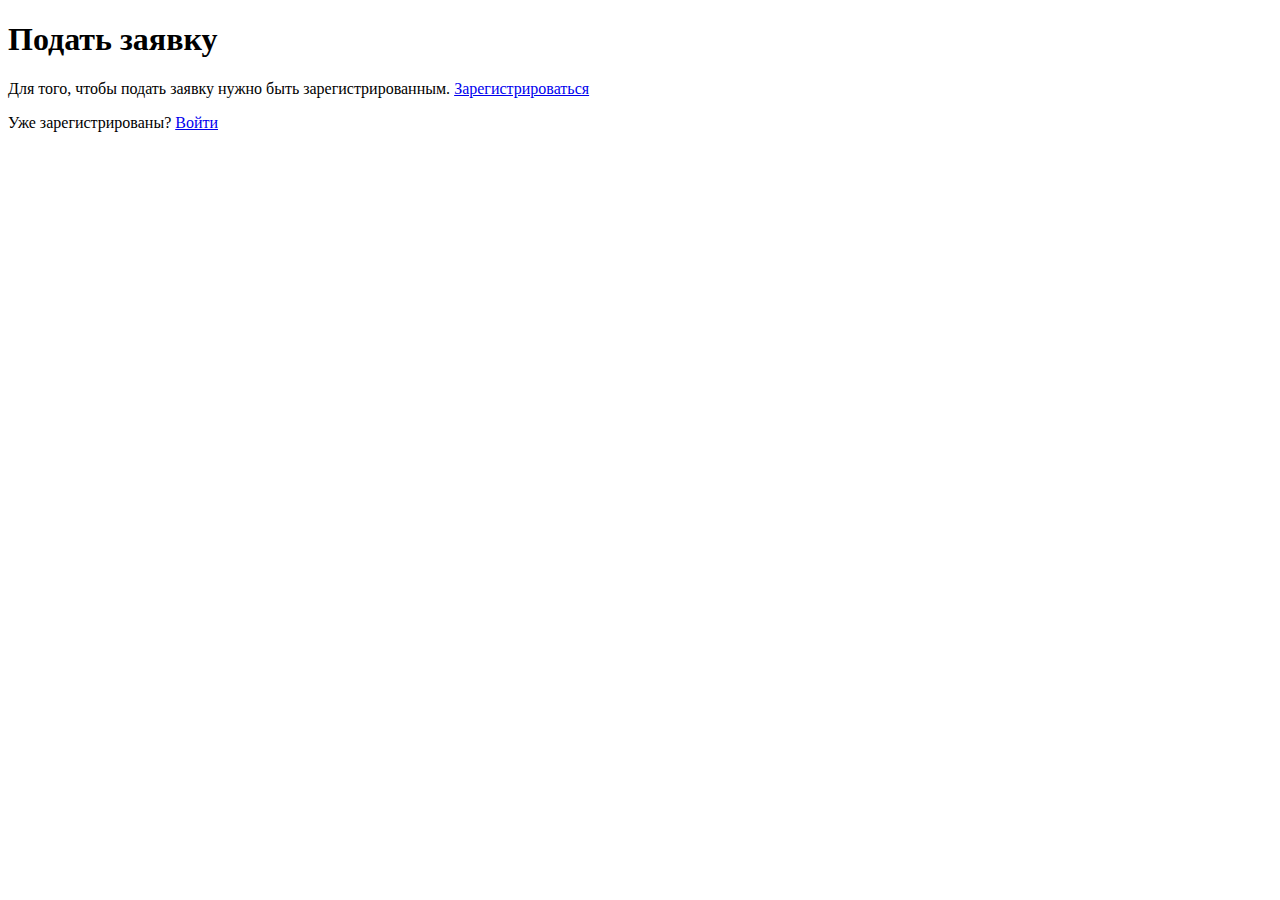
<file: mmps-conference/pages/apply.html>
<!DOCTYPE html>
<html lang="ru">
<head>
    <meta charset="UTF-8">
    <meta name="viewport" content="width=device-width, initial-scale=1.0">
    <title>Подать заявку</title>
</head>
<body>
    <h1>Подать заявку</h1>
    <p>Для того, чтобы подать заявку нужно быть зарегистрированным. <a href="registration.html">Зарегистрироваться</a></p>
    <p>Уже зарегистрированы? <a href="signIn.html">Войти</a></p>
</body>
</html>
</file>
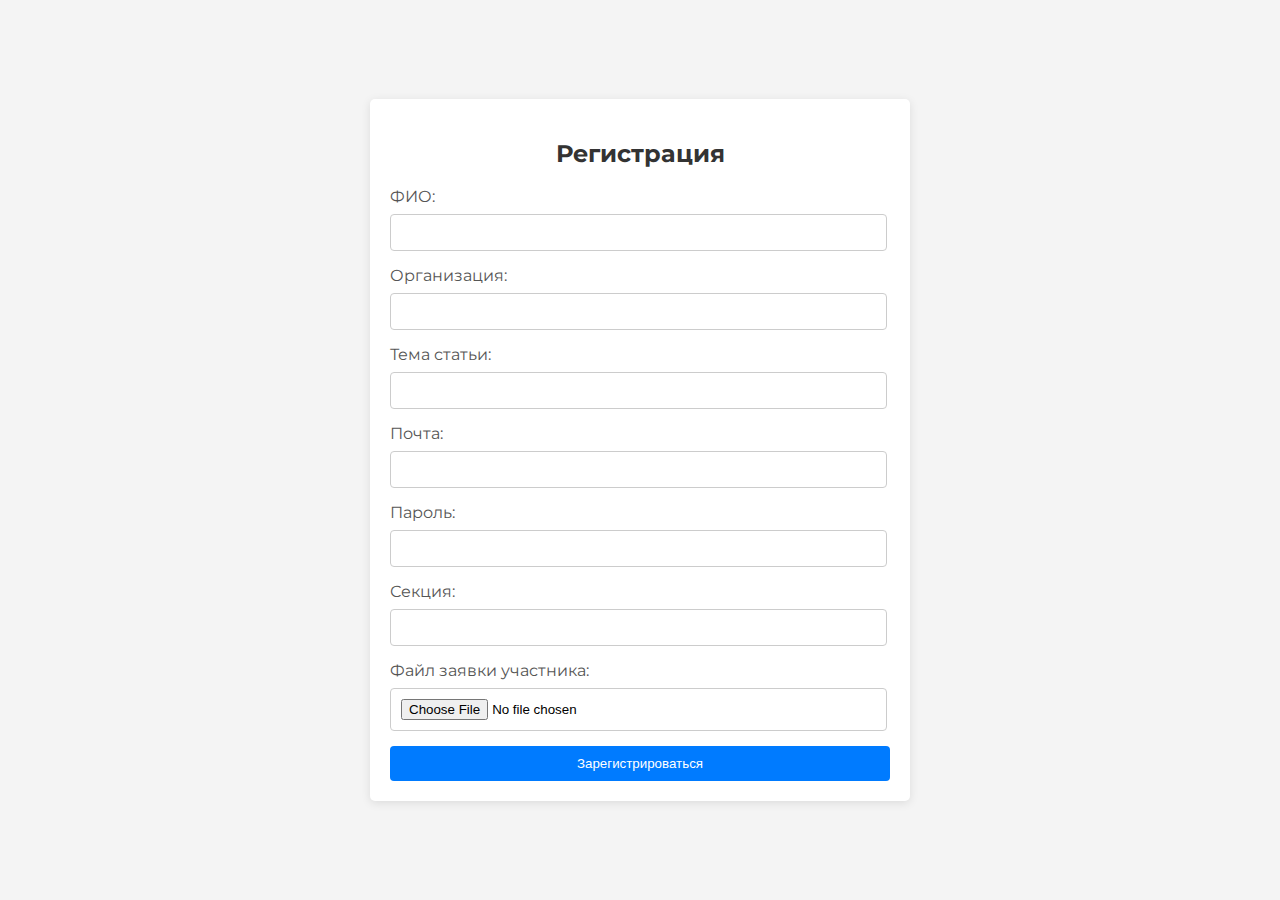
<file: mmps-conference/pages/registration.html>
<!DOCTYPE html>
<html lang="ru">
<head>
    <meta charset="UTF-8">
    <meta name="viewport" content="width=device-width, initial-scale=1.0">
    <link rel="shortcut icon" href="../assets/logo1x1-round-corners.png" type="image/png">
    <link rel="stylesheet" href="../styles/registration.css">
    <title>Регистрация</title>
</head>
<body>
    <div class="registration-form">
        <h2>Регистрация</h2>
        <form id="register-form">
            <label for="fullName">ФИО:</label>
            <input type="text" id="fullName" name="FullName" required>

            <label for="organization">Организация:</label>
            <input type="text" id="organization" name="Organization" required>

            <label for="titleLecture">Тема статьи:</label>
            <input type="text" id="titleLecture" name="TitleLecture" required>

            <label for="email">Почта:</label>
            <input type="email" id="email" name="Email" required>

            <label for="password">Пароль:</label>
            <input type="password" id="password" name="Password" required>

            <label for="section">Секция:</label>
            <input type="text" id="secion" name="Section" required>

            <label for="file">Файл заявки участника:</label>
            <input type="file" id="file" name="File" required>

            <button type="submit">Зарегистрироваться</button>
        </form>
    </div>

    <script>
        document.getElementById('register-form').addEventListener('submit', async (event) => {
            event.preventDefault();

            const formData = new FormData();
            const form = event.target;

            // Добавляем все текстовые поля
            formData.append('FullName', form.FullName.value);
            formData.append('Organization', form.Organization.value);
            formData.append('TitleLecture', form.TitleLecture.value);
            formData.append('Email', form.Email.value);
            formData.append('Password', form.Password.value);
            formData.append('Section', form.Section.value);

            // Добавляем файл
            if (form.File.files[0]) {
                formData.append('File', form.File.files[0]);
            }

            try {
                const response = await fetch('https://localhost:7092/api/auth/register', {
                    method: 'POST',
                    body: formData
                    // Не устанавливаем Content-Type - браузер сам добавит с boundary
                });

                const result = await response.json();

                if (response.ok) {
                    // Сохраняем токен и данные пользователя
                    localStorage.setItem('jwtToken', result.token);
                    localStorage.setItem('userEmail', result.email);
                    localStorage.setItem('userRole', result.role || 'user');

                    // Перенаправляем с небольшой задержкой
                    setTimeout(() => {
                        window.location.href = '../index.html';
                    }, 100);
                } else {
                    throw new Error(result.message || 'Ошибка регистрации');
                }
            } catch (error) {
                console.error('Ошибка регистрации:', error);
                alert(error.message || 'Произошла ошибка при регистрации');
            }
        });
    </script>
</body>
</html>
</file>
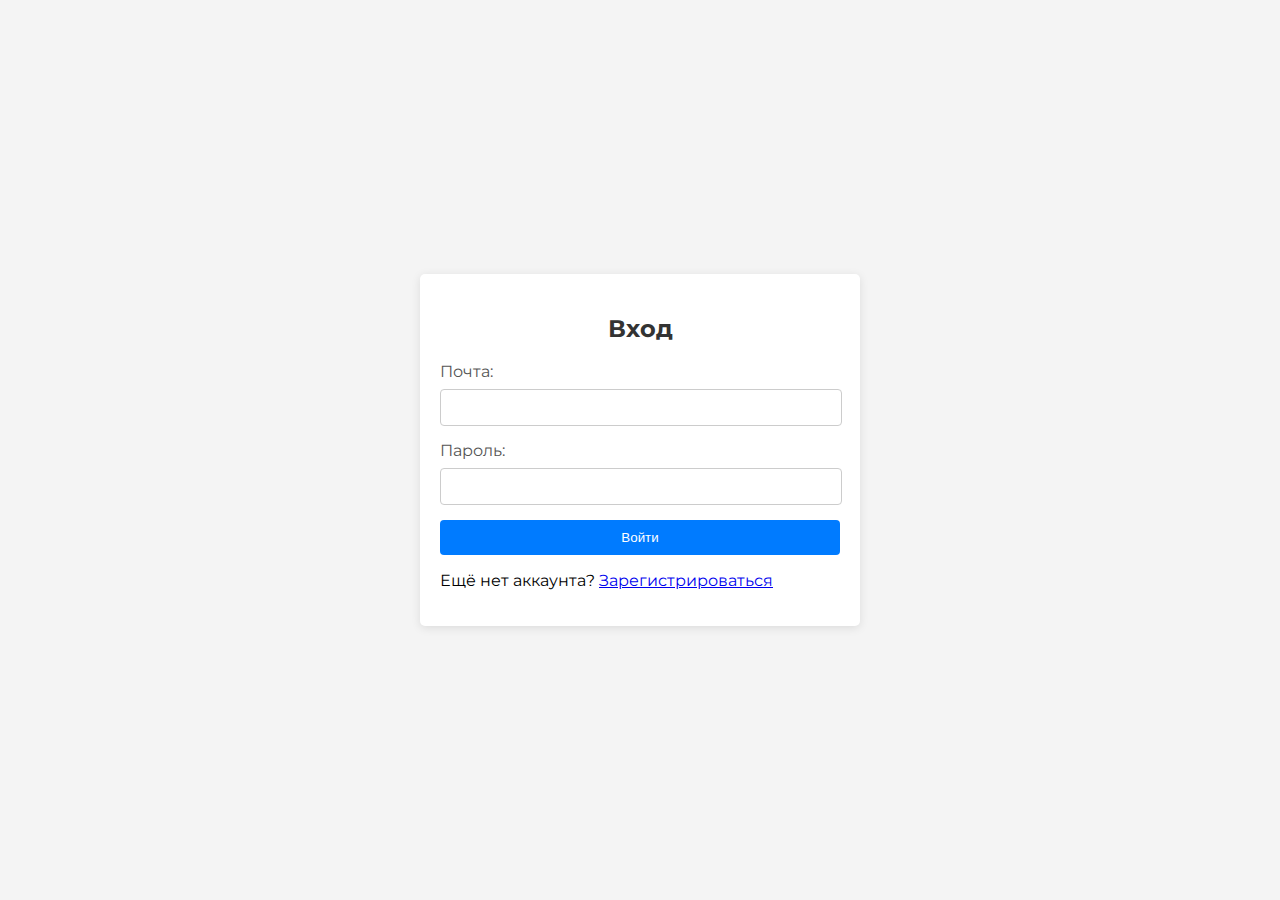
<file: mmps-conference/pages/signIn.html>
<!DOCTYPE html>
<html lang="ru">
<head>
	<meta charset="UTF-8">
	<meta name="viewport" content="width=device-width, initial-scale=1.0">
	<link rel="stylesheet" href="../styles/signIn.css">
	<title>Вход</title>
</head>
<body>
	<div class="login-form">
		<h2>Вход</h2>
		<form id="login-form">
			<label for="email">Почта:</label>
			<input type="email" id="email" name="email" required>

			<label for="password">Пароль:</label>
			<input type="password" id="password" name="password" required>

			<button type="submit">Войти</button>

			<p>Ещё нет аккаунта? <a href="registration.html">Зарегистрироваться</a></p>
		</form>
	</div>

	<script>
		document.getElementById('login-form').addEventListener('submit', async (e) => {
			e.preventDefault();

			const email = document.getElementById('email').value;
			const password = document.getElementById('password').value;

			// Валидация полей
			if (!email || !password) {
				alert('Пожалуйста, заполните все поля');
				return;
			}

			try {
				const response = await fetch('https://conferenceapp.somee.com/api/auth/login', {
					method: 'POST',
					headers: {
						'Content-Type': 'application/json'
					},
					body: JSON.stringify({ email, password })
				});

				const result = await response.json();

				if (response.ok) {
					// Сохраняем токен и данные пользователя
					localStorage.setItem('jwtToken', result.token);
					localStorage.setItem('userEmail', result.email);
					localStorage.setItem('userId', result.userId);

					// Дополнительно: сохраняем время истечения токена
					const tokenExpiration = Date.now() + 60 * 60 * 1000; // 1 час
					localStorage.setItem('tokenExpiration', tokenExpiration);

					// Перенаправляем на защищенную страницу
					window.location.href = '../index.html';
				} else {
					// Обработка ошибок от сервера
					const error = result.message || 'Неверный email или пароль';
					alert(`Ошибка: ${error}`);
				}
			} catch (error) {
				console.error('Ошибка:', error);
				alert('Произошла ошибка при подключении к серверу');
			}
		});

		// Проверяем, авторизован ли пользователь при загрузке страницы
		document.addEventListener('DOMContentLoaded', () => {
			if (isUserLoggedIn()) {
				window.location.href = '../index.html';
			}
		});

		// Функция проверки авторизации
		function isUserLoggedIn() {
			const token = localStorage.getItem('jwtToken');
			const expiration = localStorage.getItem('tokenExpiration');

			if (!token || !expiration) return false;

			// Проверяем не истек ли токен
			return Date.now() < parseInt(expiration);
		}
	</script>
</body>
</html>
</file>
<file: mmps-conference/main.css>
@import url('https://fonts.googleapis.com/css2?family=Montserrat:ital,wght@0,100..900;1,100..900&display=swap');

html {
  scroll-behavior: smooth;  /*ДЛЯ ПЛАВНОСТИ СКРОЛЛА ПО ЯКОРНЫМ ССЫЛКАМ*/
}

body {
    font-family: "Montserrat";
    margin: 0;
    display: flex;
    overflow-x: hidden;
}

body a{
    text-decoration: none;
}

.wrapper{
    display: flex;
    min-height: 100vh;
    min-width: 100vw;
}

header{
    transition-duration: 0.5s;
    border: 1px solid rgb(177, 177, 177);
    border-radius: 8px;
    min-height: 60vh;
    min-width: 100%;    
    color: #fff;
    font-weight: 800;
    background-image: url('images/uunit.jpeg');
    background-size: cover;
    background-position: center;
    background-repeat: no-repeat;
    position: relative;
    display: flex;
    justify-content: center;
    align-items: center;
    z-index: 1;
}

header:hover{
    min-height: 80vh;
    transition-duration: 0.5s;
}

.header__top-line{
    width: 100%;
    max-height: 50px;
    background-color: #fff;
    opacity: 0.75;
    z-index: 3;
}

.header__title-block{
    position: absolute;
    top: 50%;
    left: 50%;
    width: 70%;
    height: 25%;
    transform: translate(-50%, -50%);
    padding: 20px;
    z-index: 2;
}

.header__title-text{
    text-align: center;
    font-size: 25px;
    font-weight: 800;
    text-shadow: 4px 4px 4px black;
}

.header__title-text-2{
    text-align: center;
    font-size: 22px;
    font-weight: 800;
    text-shadow: 4px 4px 4px black;
}

.header__title-text-3{
    text-align: center;
    font-size: 18px;
    font-weight: 800;
    text-shadow: 4px 4px 4px black;
}

.header-buttons-block{
    display: flex;
    font-size: 12px;
    padding: 20px;
    position: absolute;
    width: 200px;
    top: 0;
    right: 0;
    /* background-color: blue; */
    justify-content: space-around;
}

.header-account{
    position: relative;
}

.header-buttons-block img{
    transition-duration: 0.3s;
    width: 40px;
    height: auto;
}

.header-buttons-block img:hover{
    transition-duration: 0.3s;
    width: 45px;
    height: auto;
}

.header__account-img{
    transition-duration: 0.3s;
    width: 40px;
    height: auto;
}

.header__account-dropdown-menu{
    min-width: 200px;
    display: none;
    position: absolute;
    top: 100%;
    right: 0;
    background-color: #333;
    box-shadow: 0px 8px 16px 0px rgba(0,0,0,0.5);
    z-index: 1;
    border-radius: 5px;
}

.header__account-dropdown-menu:hover{
    display: block;
}

.header__account-dropdown-menu ul {
  list-style: none;
  padding: 0;
  margin: 0;
}

.header__account-dropdown-menu li {
  padding: 15px;
}

.header__account-dropdown-menu li:hover{
    background-color: #555;
    border-radius: 8px;
}

.header__account-dropdown-menu a {
  text-decoration: none;
  color: #ffffff;
}

.header__lang-changer select {
    transition-duration: 0.3s;
    padding: 10px 20px;
    border: 1px solid #ccc;
    color: #fff;
    border-radius: 16px;
    font-size: 16px;
    background-color: #333;
    appearance: none;
    -webkit-appearance: none;
    -moz-appearance: none;
    position: relative;
}

.header__lang-changer select:hover {
    transition-duration: 0.3s;
    background-color: #555;
}

.header__lang-changer select::after {
  content: "";
  position: absolute;
  top: 50%;
  right: 10px;
  transform: translateY(-50%);
  border-top: 5px solid black;
  border-right: 5px solid transparent;
  border-left: 5px solid transparent;
}

.sidebar{
    min-width: 280px;
    /* background-color: #f0f0f0; */
    background-color: #333;
    padding: 20px;
    position: sticky;
    top: 0;
    height: 100vh;
}

.sb__logo{
    margin: 0 auto;
    border-radius: 50%;
    display: flex;
    justify-content: center;
}


.sb__nav-ul{
    list-style: none;
    padding: 0;
}

.sb__list-element{
    transition-duration: 0.5s;
    display: block;
    padding: 10px;
    text-decoration: none;
    color: #fff;
    background-color: #333;
}

.sb__list-element:hover{
    background-color: #555;
    font-size: 18px;
    transition-duration: 0.5s;
    border-radius: 10px;
}

.sidebar__logo-img{
    max-width: 150px;
    transition-duration: 0.5s;
}

.sidebar__logo-img:hover{
    max-width: 200px;
    transition-duration: 0.5s;
}

.content {
    flex: 1;
    padding: 20px;  /* баг тут */
}

section {
    margin-bottom: 40px;
    padding: 40px;
}

#about, #program, #organizers, #progcomittee,
#orgcomittee, #implinks, #orgissues, #registration, #collection, #contacts {
    min-height: 100vh;
    /* padding: 20px; */
}

h2 {
    color: #333;
    text-align: center;
}

p, ul {
    line-height: 1.6;
    color: #555;
}

.grid-container{
    display: grid;
    grid-template-columns: 1fr 1fr 1fr;
    gap: 10px;
}

/*КАРТОЧКА ЧЕЛОВЕКА*/
.card {
    max-width: 300px;
    max-height: 350px;
    border: 1px solid #bdbcbc;
    border-radius: 10px;
    background-color: #f5f5f5;
    box-shadow: 0 5px 10px rgba(0, 0, 0, 0.1);
    overflow: hidden;
    display: flex;
    flex-direction: column;
}

.card:hover{
    box-shadow: 0 15px 30px rgba(0, 0, 0, 0.2);
}

.image-container {
    margin-top: 5%;
    width: 100%;
    height: 50%;
    display: flex;
    justify-content: center;
    align-items: center;
}

.image-container img {
    width: 150px;
    height: 150px;
    border-radius: 50%;
    object-fit: cover;
}

.info {
    width: 100%;
    height: 50%;
    padding: 10px;
    text-align: center;
    box-sizing: border-box;
}

.name {
    font-size: 18px;
    font-weight: bold;
    margin-bottom: 5px;
}

.card-line{
    border-color: red;
}

.position {
    font-size: 14px;
    color: #777;
}

.progcomittee h3{
    text-align: center;
}

.orgcomittee h3{
    text-align: center;
}

/*----------ВАЖНЫЕ ССЫЛКИ----------*/

.links-card{
    min-width: 200px;
    border: 1px solid rgb(210, 210, 210);
    border-radius: 10px;
    padding: 20px;
    text-align: center;
    cursor: pointer;
    transition: background-color 0.3s, transform 0.2s;
}

.links-card:hover{
    background-color: #e6e6e6;
    box-shadow: 5px 5px 5px rgb(140, 140, 140);
    transform: translateY(-2px); /* Легкий подъем при наведении */
}

/*--------БЛОК РЕГИСТРАЦИИ----------*/

.button-container {
    text-align: center;
}

.register-button {
    background-color: #28a745; /* Зеленый цвет */
    color: white;
    font-size: 20px; /* Увеличенный размер шрифта */
    padding: 15px 30px; /* Увеличенные отступы */
    border: none;
    border-radius: 5px; /* Скругленные углы */
    cursor: pointer;
    transition: background-color 0.3s, transform 0.2s; /* Плавные переходы */
}

.register-button:hover {
    background-color: #218838; /* Темнее при наведении */
    transform: translateY(-3px); /* Легкий подъем при наведении */
}

.register-button:active {
    transform: translateY(0); /* Возврат на место при нажатии */
}

.apply-btn{
    max-width: 250px;
    max-height: 70px;
    background-color: #bdbcbc;
    border-radius: 10px;
    padding: 10px;
    text-align: center;
}



/* .about, .program, .organizers, .progcomittee,
.orgcomittee, .orgissues, .registration, .collection, .contacts{
    border: 1px solid rgb(217, 217, 217);
    border-radius: 1%;
} */

footer{
    width: 100%;
    background-color: #cacaca;
    height: 200px;
}


@media (max-width: 768px) {
    .container {
        flex-direction: column;
    }
    .sidebar {
        width: 100%;
    }
}
</file>
<file: mmps-conference/styles/registration.css>
@import url('https://fonts.googleapis.com/css2?family=Montserrat:ital,wght@0,100..900;1,100..900&display=swap');

body {
    font-family: "Montserrat";
    background-color: #f4f4f4;
    display: flex;
    justify-content: center;
    align-items: center;
    height: 100vh;
    margin: 0;
}

.registration-form {
    background: white;
    padding: 20px;
    border-radius: 5px;
    box-shadow: 0 2px 10px rgba(0, 0, 0, 0.1);
    width: 500px;
}

h2 {
    text-align: center;
    color: #333;
}

label {
    display: block;
    margin-bottom: 8px;
    color: #555;
}

input {
    width: 95%;
    padding: 10px;
    margin-bottom: 15px;
    border: 1px solid #ccc;
    border-radius: 4px;
}

button {
    width: 100%;
    padding: 10px;
    background-color: #007bff;
    color: white;
    border: none;
    border-radius: 4px;
    cursor: pointer;
}

button:hover {
    background-color: #0056b3;
}
</file>
<file: mmps-conference/styles/signIn.css>
@import url('https://fonts.googleapis.com/css2?family=Montserrat:ital,wght@0,100..900;1,100..900&display=swap');

body {
    font-family: "Montserrat";
    background-color: #f4f4f4;
    display: flex;
    justify-content: center;
    align-items: center;
    height: 100vh;
    margin: 0;
}

.login-form {
    background: white;
    padding: 20px;
    border-radius: 5px;
    box-shadow: 0 2px 10px rgba(0, 0, 0, 0.1);
    width: 400px;
}

h2 {
    text-align: center;
    color: #333;
}

label {
    display: block;
    margin-bottom: 8px;
    color: #555;
}

input {
    width: 95%;
    padding: 10px;
    margin-bottom: 15px;
    border: 1px solid #ccc;
    border-radius: 4px;
}

button {
    width: 100%;
    padding: 10px;
    background-color: #007bff;
    color: white;
    border: none;
    border-radius: 4px;
    cursor: pointer;
}

button:hover {
    background-color: #0056b3;
}
</file>
